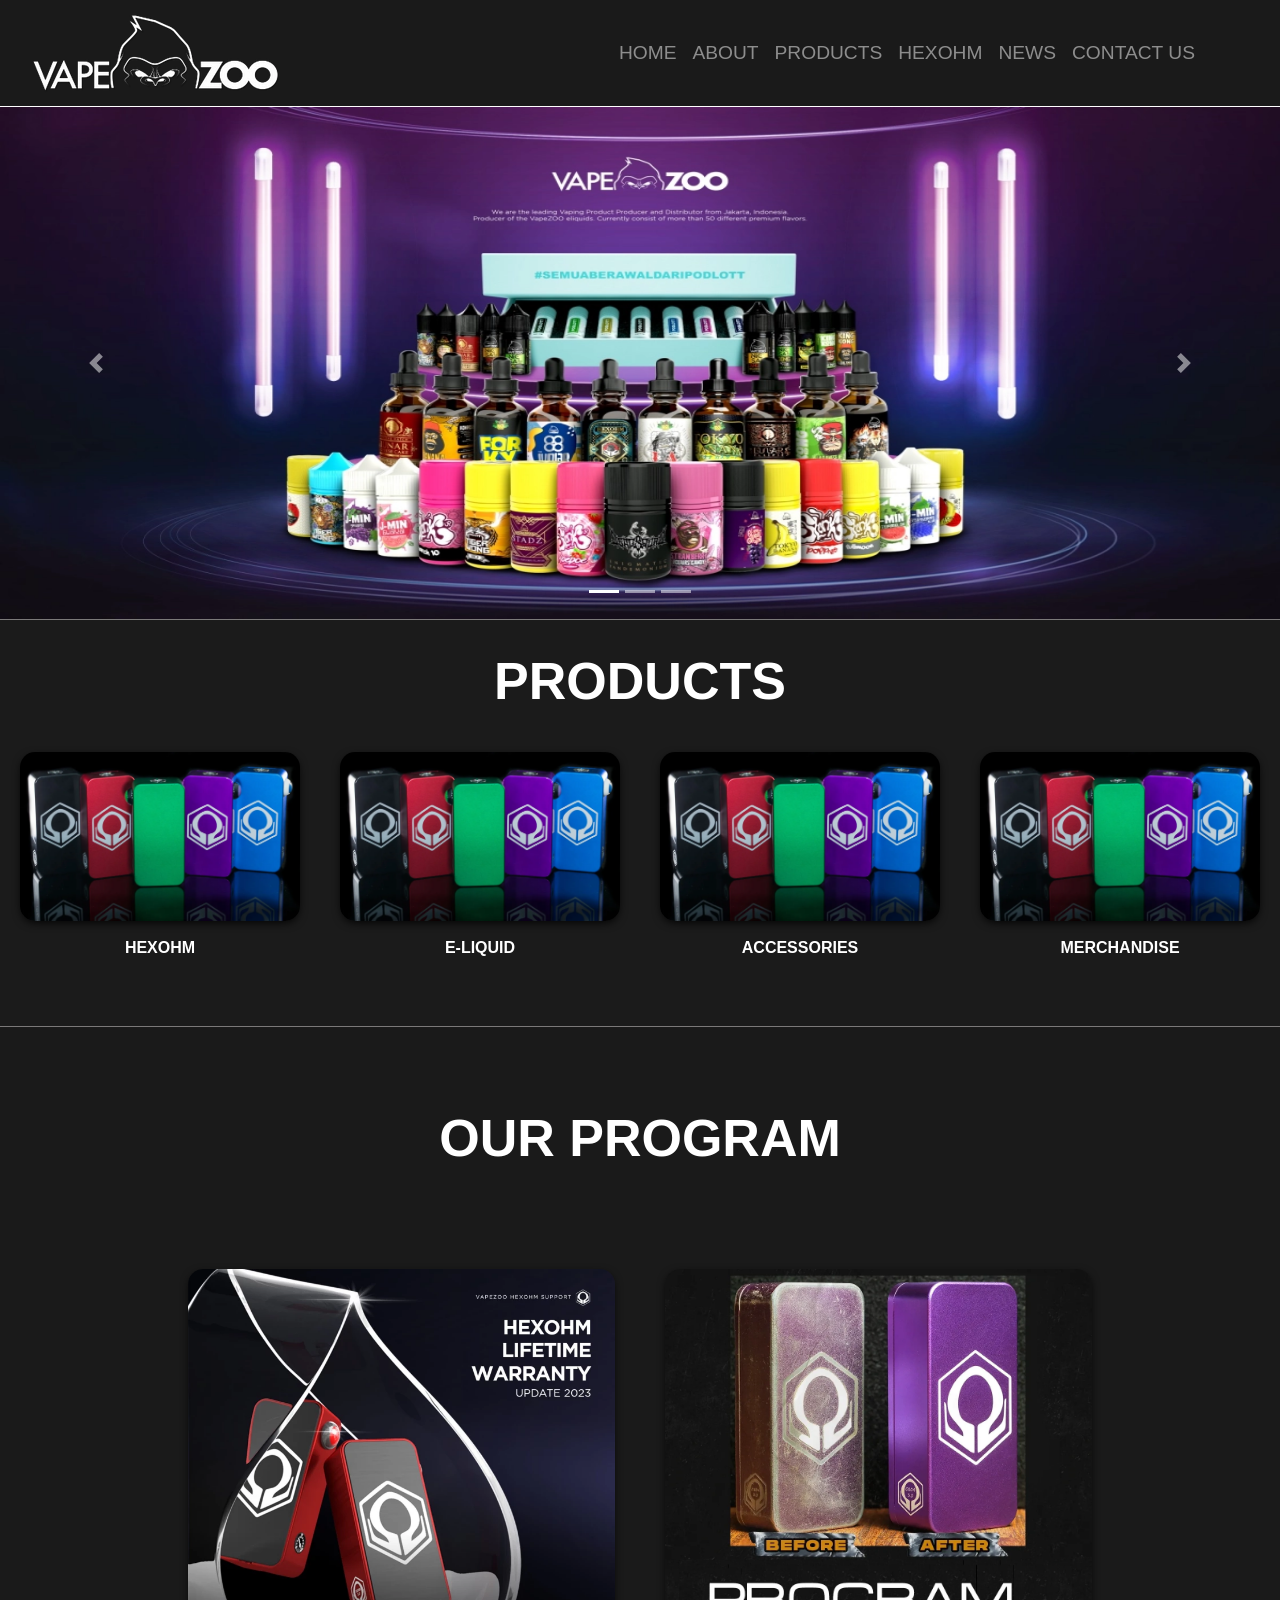
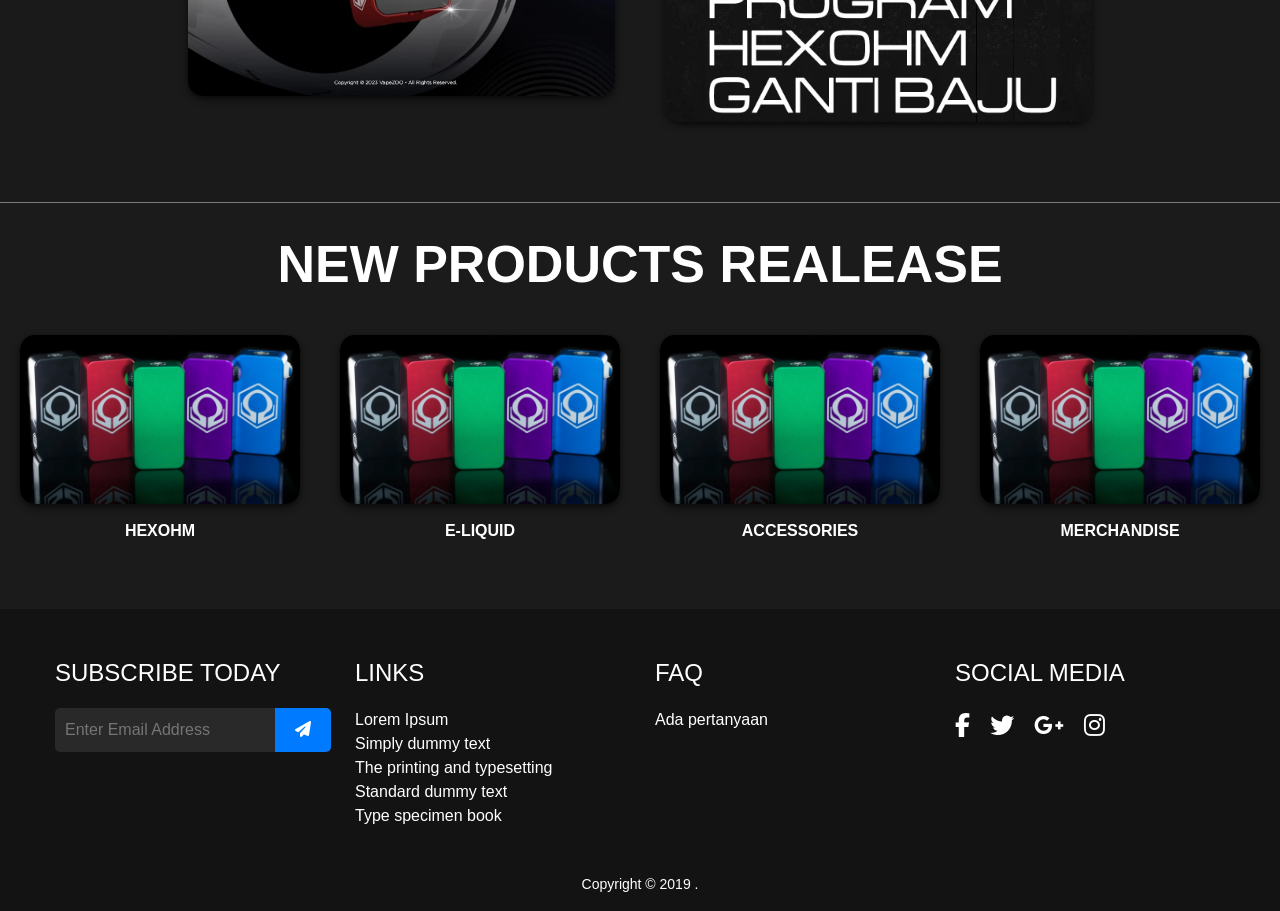
<file: index.html>
<!DOCTYPE html>
<html lang="id">

<head>
    <meta charset="UTF-8">
    <meta http-equiv="X-UA-Compatible" content="IE=edge">
    <meta name="viewport" content="width=device-width, initial-scale=1, shrink-to-fit=no">
    <meta name="viewport" content="width=device-width, initial-scale=1.0">
    <link rel="shortcut icon" href="images/logo/faviconvzoo.png" type="image/x-icon">
    <title>VapeZoo</title>
    <link rel="stylesheet" href="css/style.css">
    <link rel="stylesheet" href="https://cdnjs.cloudflare.com/ajax/libs/font-awesome/5.15.3/css/all.min.css"
        integrity="sha512-iBBXm8fW90+nuLcSKlbmrPcLa0OT92xO1BIsZ+ywDWZCvqsWgccV3gFoRBv0z+8dLJgyAHIhR35VZc2oM/gI1w=="
        crossorigin="anonymous" referrerpolicy="no-referrer" />
    <link rel="stylesheet" href="https://cdn.jsdelivr.net/npm/bootstrap@4.0.0/dist/css/bootstrap.min.css"
        integrity="sha384-Gn5384xqQ1aoWXA+058RXPxPg6fy4IWvTNh0E263XmFcJlSAwiGgFAW/dAiS6JXm" crossorigin="anonymous">
    <link rel="stylesheet" href="https://cdnjs.cloudflare.com/ajax/libs/font-awesome/6.2.1/css/all.min.css"
        integrity="sha512-MV7K8+y+gLIBoVD59lQIYicR65iaqukzvf/nwasF0nqhPay5w/9lJmVM2hMDcnK1OnMGCdVK+iQrJ7lzPJQd1w=="
        crossorigin="anonymous" referrerpolicy="no-referrer" />
</head>

<body>

    <header>
        <nav class="navbar navbar-expand-lg navbar-dark fixed-top">
            <div class="container">
                <a class="navbar-brand" href="index.html"><img src="images/logo/logo_vzoo.webp" /></a>
                <button class="navbar-toggler" type="button" data-toggle="collapse" data-target="#navBarContent"
                    aria-controls="navBarContent" aria-expanded="false" aria-label="Toggle Navigation">
                    <span class="navbar-toggler-icon"></span>
                </button>
            </div>
            <div class="collapse navbar-collapse" id="navBarContent">
                <ul class="navbar-nav mr-auto">
                    <li class="nav-item">
                        <a class="nav-link" href="index.html">Home</a>
                    </li>
                    <li class="nav-item">
                        <a class="nav-link" href="about.html">about</a>
                    </li>
                    <li class="nav-item">
                        <a class="nav-link" href="products.html">products</a>
                    </li>
                    <li class="nav-item">
                        <a class="nav-link" href="hexohm.html">hexohm</a>
                    </li>
                    <li class="nav-item">
                        <a class="nav-link" href="news.html">news</a>
                    </li>
                    <li class="nav-item">
                        <a class="nav-link" style="width: 200px;" href="contact.html">contact us</a>
                    </li>
                </ul>
            </div>
        </nav>
    </header>
    <main>
        <!-- slider -->
        <section>
            <div id="carouselExampleIndicators" class="carousel slide" data-ride="carousel">
                <ol class="carousel-indicators">
                    <li data-target="#carouselExampleIndicators" data-slide-to="0" class="active"></li>
                    <li data-target="#carouselExampleIndicators" data-slide-to="1"></li>
                    <li data-target="#carouselExampleIndicators" data-slide-to="2"></li>
                </ol>
                <div class="carousel-inner">
                    <div class="carousel-item active">
                        <a href=""news.html><img class="d-block w-100" src="images/banner-slider/banner-slider1.webp"
                                alt="First slide" /></a>
                    </div>
                    <div class="carousel-item">
                        <a href="faq.html"><img class="d-block w-100" src="images/banner-slider/banner-slider2.webp"
                            alt="Second slide" /></a>
                    </div>
                    <div class="carousel-item">
                        <a href="products.html"><img class="d-block w-100" src="images/banner-slider/banner-slider3.webp"
                            alt="Third slide" /></a>
                    </div>
                </div>
                <a class="carousel-control-prev" href="#carouselExampleIndicators" role="button" data-slide="prev">
                    <span class="carousel-control-prev-icon" aria-hidden="true"></span>
                    <span class="sr-only">Previous</span>
                </a>
                <a class="carousel-control-next" href="#carouselExampleIndicators" role="button" data-slide="next">
                    <span class="carousel-control-next-icon" aria-hidden="true"></span>
                    <span class="sr-only">Next</span>
                </a>
            </div>
        </section>
        <!-- products -->
        <section class="products" id="products">
            <h1>Products</h1>
            <div class="product-container">
                <div class="produk">
                    <img src="images/products/hexohm.webp" alt="">
                    <p>Hexohm</p>
                </div>
                <div class="produk">
                    <img src="images/products/hexohm.webp" alt="">
                    <p>e-liquid</p>
                </div>
                <div class="produk">
                    <img src="images/products/hexohm.webp" alt="">
                    <p>Accessories</p>
                </div>
                <div class="produk">
                    <img src="images/products/hexohm.webp" alt="">
                    <p>Merchandise</p>
                </div>
            </div>
        </section>
        <!-- banner ads -->
        <section class="banner-ads">
            <h1>our program</h1>
            <div class="grid-banner-ads banner-ads-container">
                <a href="products.html">
                    <img src="images/banner-iklan/banneriklan1.png" alt="">
                </a>
                <a href="products.html">
                    <img src="images/banner-iklan/bannerads2.png" alt="">
                </a>
            </div>
        </section>
        <!-- new products realese -->
        <section class="products" id="products">
            <h1>New Products Realease</h1>
            <div class="product-container">
                <div class="produk">
                    <img src="images/products/hexohm.webp" alt="">
                    <p>Hexohm</p>
                </div>
                <div class="produk">
                    <img src="images/products/hexohm.webp" alt="">
                    <p>e-liquid</p>
                </div>
                <div class="produk">
                    <img src="images/products/hexohm.webp" alt="">
                    <p>Accessories</p>
                </div>
                <div class="produk">
                    <img src="images/products/hexohm.webp" alt="">
                    <p>Merchandise</p>
                </div>
            </div>
        </section>
    </main>
    <footer>
        <div class="container">
            <div class="row">
                <div class="col-lg-3 col-md-6 col-sm-12">
                    <div class="single_footer">
                        <h4>Subscribe today</h4>
                        <div class="signup_form">
                            <form action="#" class="subscribe">
                                <input type="text" class="subscribe__input" placeholder="Enter Email Address">
                                <button type="button" class="subscribe__btn"><i class="fas fa-paper-plane"></i></button>
                            </form>
                        </div>
                    </div>
                </div>
                <div class="col-lg-3 col-md-6 col-sm-12">
                    <div class="single_footer single_footer_links">
                        <h4>Links</h4>
                        <ul>
                            <li><a href="#">Lorem Ipsum</a></li>
                            <li><a href="#">Simply dummy text</a></li>
                            <li><a href="#">The printing and typesetting </a></li>
                            <li><a href="#">Standard dummy text</a></li>
                            <li><a href="#">Type specimen book</a></li>
                        </ul>
                    </div>
                </div>
                <div class="col-lg-3 col-md-6 col-sm-12">
                    <div class="single_footer single_footer_links">
                        <h4>FAQ</h4>
                        <ul>
                            <li><a href="faq.html">Ada pertanyaan</a></li>
                        </ul>
                    </div>
                </div>
                <div class="col-lg-3 col-md-6 col-sm-12">
                    <div class="single_footer single_footer_links">
                        <h4>Social Media</h4>
                        <div class="social_profile">
                            <ul>
                                <li><a href="#"><i class="fab fa-facebook-f"></i></a></li>
                                <li><a href="#"><i class="fab fa-twitter"></i></a></li>
                                <li><a href="#"><i class="fab fa-google-plus-g"></i></a></li>
                                <li><a href="#"><i class="fab fa-instagram"></i></a></li>
                            </ul>
                        </div>
                    </div>
                </div>
            </div>
            <div class="row">
                <div class="col-lg-12 col-sm-12 col-xs-12">
                    <p class="copyright">Copyright © 2019 .</p>
                </div>
            </div>
        </div>
    </footer>

    <script src="https://code.jquery.com/jquery-3.2.1.slim.min.js"
        integrity="sha384-KJ3o2DKtIkvYIK3UENzmM7KCkRr/rE9/Qpg6aAZGJwFDMVNA/GpGFF93hXpG5KkN"
        crossorigin="anonymous"></script>
    <script src="https://cdn.jsdelivr.net/npm/popper.js@1.12.9/dist/umd/popper.min.js"
        integrity="sha384-ApNbgh9B+Y1QKtv3Rn7W3mgPxhU9K/ScQsAP7hUibX39j7fakFPskvXusvfa0b4Q"
        crossorigin="anonymous"></script>
    <script src="https://cdn.jsdelivr.net/npm/bootstrap@4.0.0/dist/js/bootstrap.min.js"
        integrity="sha384-JZR6Spejh4U02d8jOt6vLEHfe/JQGiRRSQQxSfFWpi1MquVdAyjUar5+76PVCmYl"
        crossorigin="anonymous"></script>
    <script src="js/faq.js"></script>
    


</body>


</html>
</file>
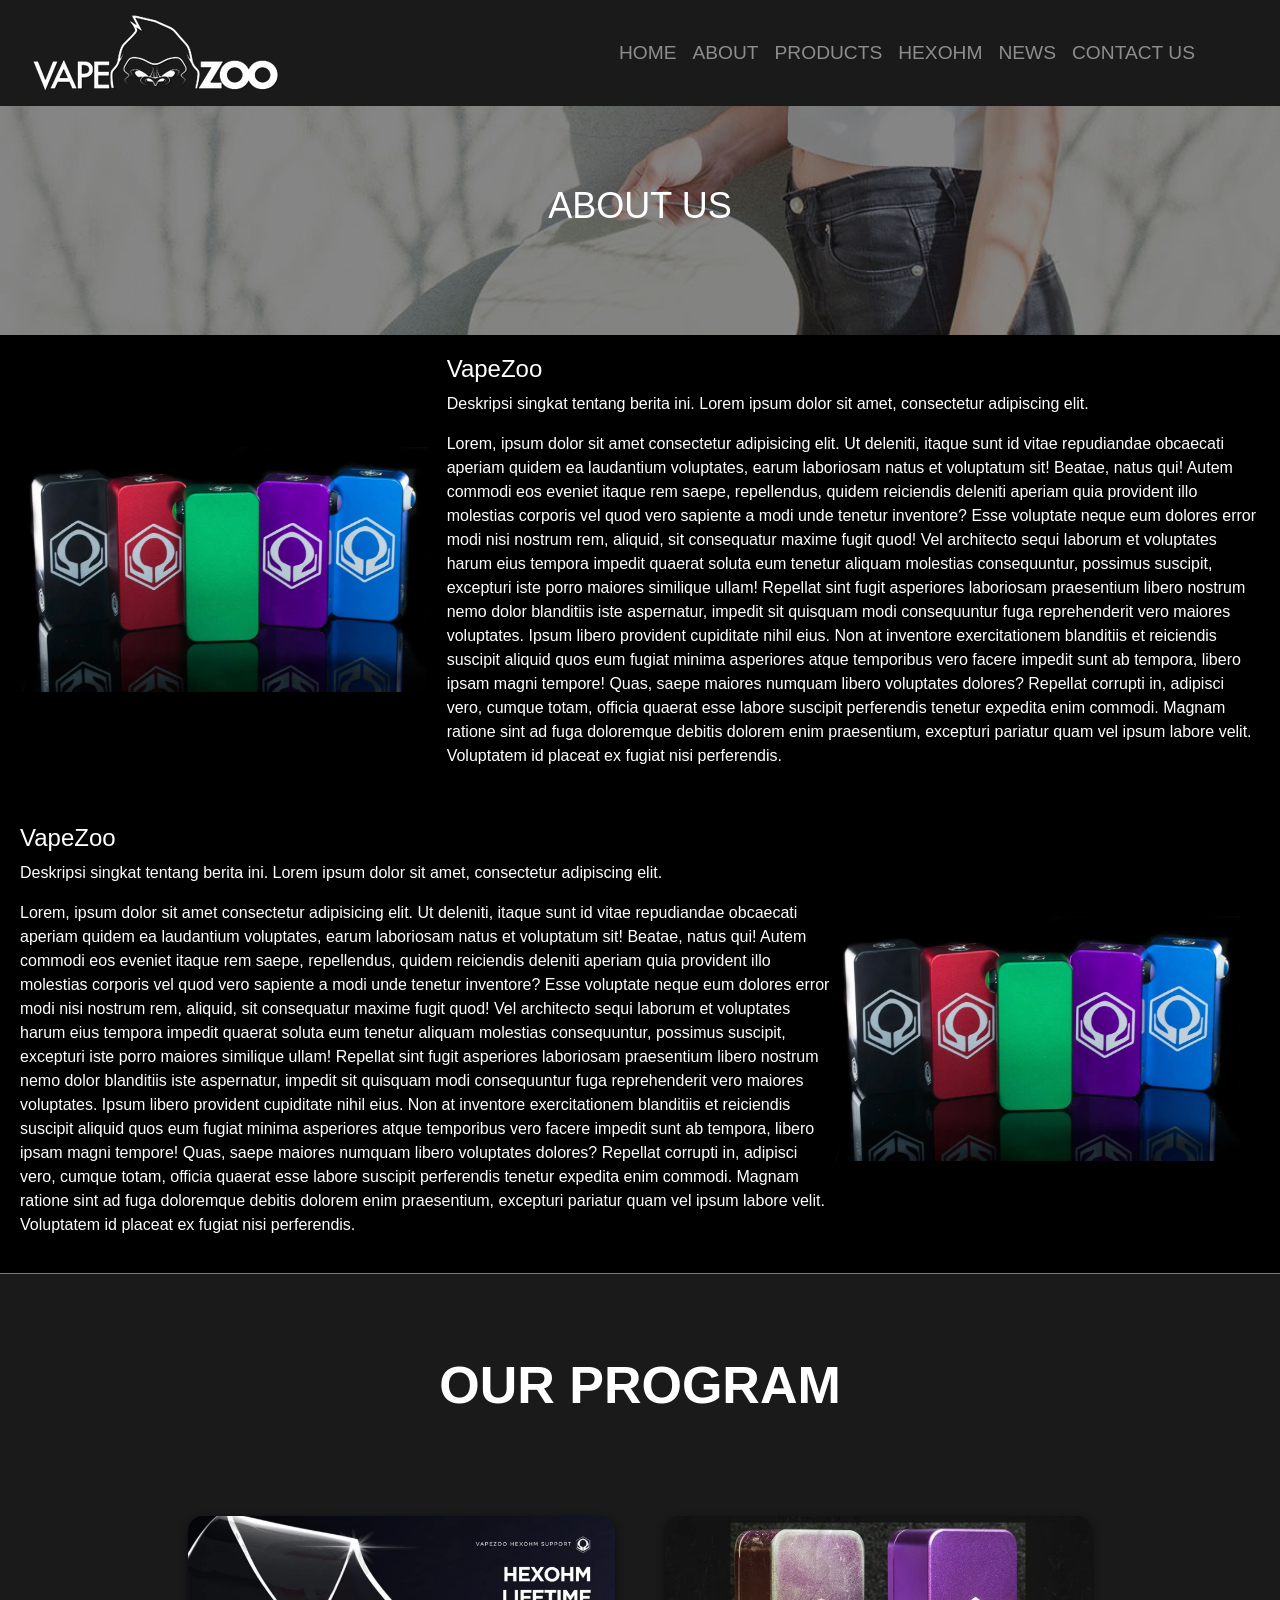
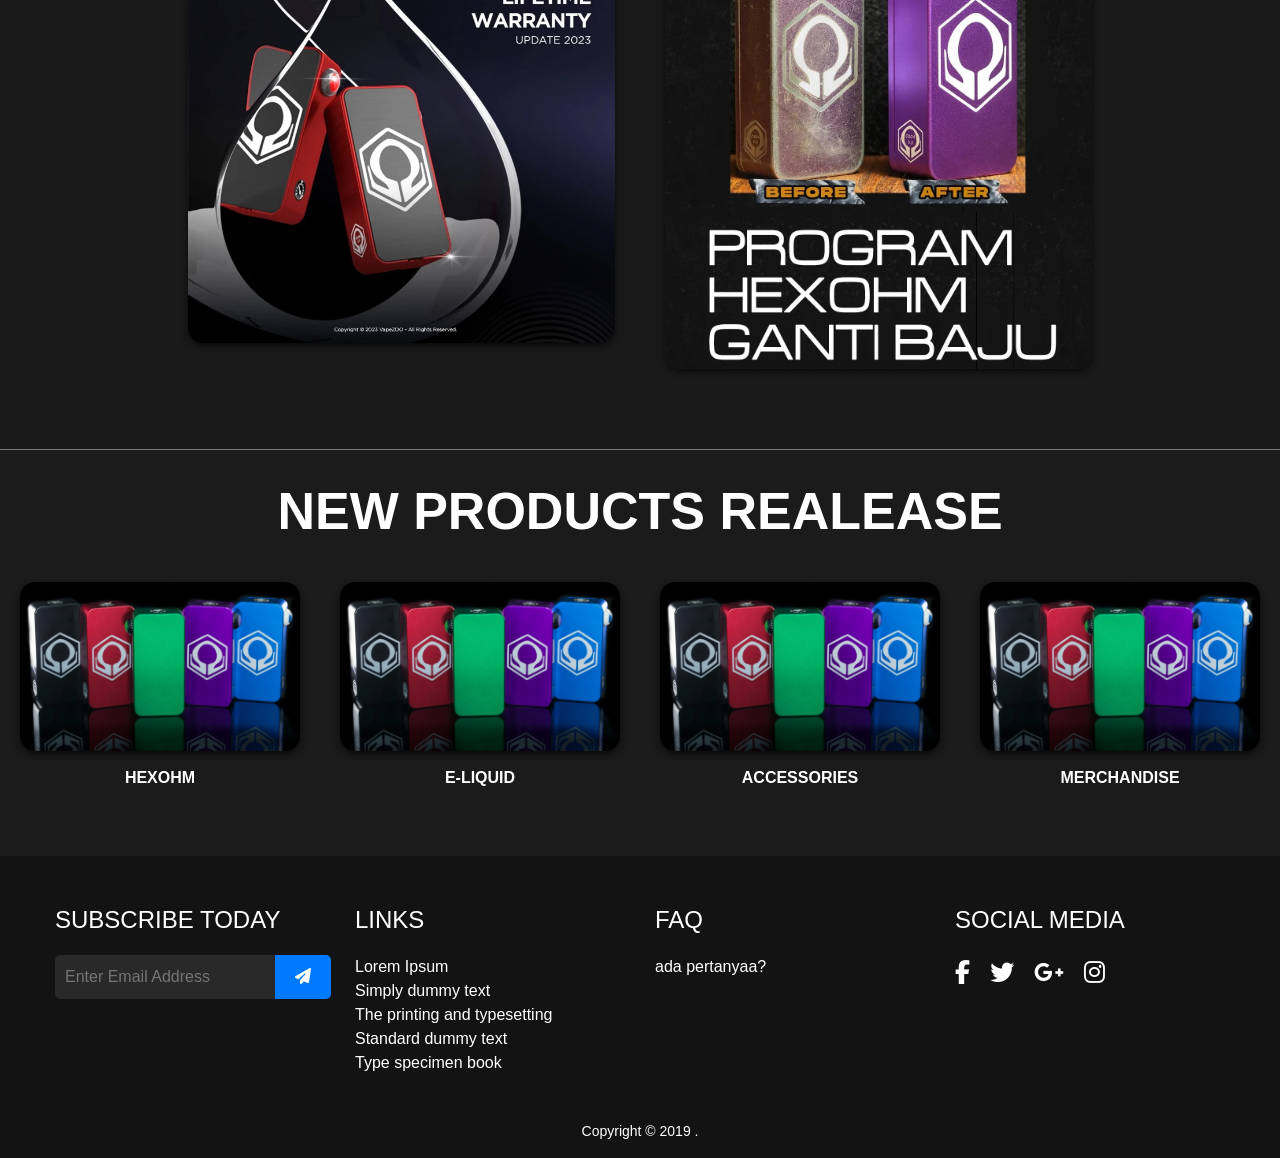
<file: about.html>
<!DOCTYPE html>
<html lang="id">

<head>
    <meta charset="UTF-8">
    <meta http-equiv="X-UA-Compatible" content="IE=edge">
    <meta name="viewport" content="width=device-width, initial-scale=1, shrink-to-fit=no">
    <meta name="viewport" content="width=device-width, initial-scale=1.0">
    <link rel="shortcut icon" href="images/logo/faviconvzoo.png" type="image/x-icon">
    <title>VapeZoo</title>
    <link rel="stylesheet" href="css/style.css">
    <link rel="stylesheet" href="https://cdnjs.cloudflare.com/ajax/libs/font-awesome/5.15.3/css/all.min.css"
        integrity="sha512-iBBXm8fW90+nuLcSKlbmrPcLa0OT92xO1BIsZ+ywDWZCvqsWgccV3gFoRBv0z+8dLJgyAHIhR35VZc2oM/gI1w=="
        crossorigin="anonymous" referrerpolicy="no-referrer" />
    <link rel="stylesheet" href="https://cdn.jsdelivr.net/npm/bootstrap@4.0.0/dist/css/bootstrap.min.css"
        integrity="sha384-Gn5384xqQ1aoWXA+058RXPxPg6fy4IWvTNh0E263XmFcJlSAwiGgFAW/dAiS6JXm" crossorigin="anonymous">
    <link rel="stylesheet" href="https://cdnjs.cloudflare.com/ajax/libs/font-awesome/6.2.1/css/all.min.css"
        integrity="sha512-MV7K8+y+gLIBoVD59lQIYicR65iaqukzvf/nwasF0nqhPay5w/9lJmVM2hMDcnK1OnMGCdVK+iQrJ7lzPJQd1w=="
        crossorigin="anonymous" referrerpolicy="no-referrer" />
</head>

<body>

    <header>
        <nav class="navbar navbar-expand-lg navbar-dark fixed-top">
            <div class="container">
                <a class="navbar-brand" href="index.html"><img src="images/logo/logo_vzoo.webp" /></a>
                <button class="navbar-toggler" type="button" data-toggle="collapse" data-target="#navBarContent"
                    aria-controls="navBarContent" aria-expanded="false" aria-label="Toggle Navigation">
                    <span class="navbar-toggler-icon"></span>
                </button>
            </div>
            <div class="collapse navbar-collapse" id="navBarContent">
                <ul class="navbar-nav mr-auto">
                    <li class="nav-item">
                        <a class="nav-link" href="index.html">Home</a>
                    </li>
                    <li class="nav-item">
                        <a class="nav-link" href="about.html">about</a>
                    </li>
                    <li class="nav-item">
                        <a class="nav-link" href="products.html">products</a>
                    </li>
                    <li class="nav-item">
                        <a class="nav-link" href="hexohm.html">hexohm</a>
                    </li>
                    <li class="nav-item">
                        <a class="nav-link" href="news.html">news</a>
                    </li>
                    <li class="nav-item">
                        <a class="nav-link" style="width: 200px;" href="contact.html">contact us</a>
                    </li>
                </ul>
            </div>
        </nav>
    </header>
    <main>

        <!-- title -->
        <section class="container-title" style="background-image: url('images/bg-01.jpg');">
            <h2 class="section-title">
                About Us
            </h2>
        </section>

        <!-- news -->
        <div class="news-container">
            <aside class="news-image">
                <img src="images/products/hexohm.webp" alt="Gambar 1">
            </aside>
            <article class="news-description">
                <h2>VapeZoo</h2>
                <p>Deskripsi singkat tentang berita ini. Lorem ipsum dolor sit amet, consectetur adipiscing elit.</p>
                <p>Lorem, ipsum dolor sit amet consectetur adipisicing elit. Ut deleniti, itaque sunt id vitae
                    repudiandae obcaecati aperiam quidem ea laudantium voluptates, earum laboriosam natus et voluptatum
                    sit! Beatae, natus qui! Autem commodi eos eveniet itaque rem saepe, repellendus, quidem reiciendis
                    deleniti aperiam quia provident illo molestias corporis vel quod vero sapiente a modi unde tenetur
                    inventore? Esse voluptate neque eum dolores error modi nisi nostrum rem, aliquid, sit consequatur
                    maxime fugit quod! Vel architecto sequi laborum et voluptates harum eius tempora impedit quaerat
                    soluta eum tenetur aliquam molestias consequuntur, possimus suscipit, excepturi iste porro maiores
                    similique ullam! Repellat sint fugit asperiores laboriosam praesentium libero nostrum nemo dolor
                    blanditiis iste aspernatur, impedit sit quisquam modi consequuntur fuga reprehenderit vero maiores
                    voluptates. Ipsum libero provident cupiditate nihil eius. Non at inventore exercitationem blanditiis
                    et reiciendis suscipit aliquid quos eum fugiat minima asperiores atque temporibus vero facere
                    impedit sunt ab tempora, libero ipsam magni tempore! Quas, saepe maiores numquam libero voluptates
                    dolores? Repellat corrupti in, adipisci vero, cumque totam, officia quaerat esse labore suscipit
                    perferendis tenetur expedita enim commodi. Magnam ratione sint ad fuga doloremque debitis dolorem
                    enim praesentium, excepturi pariatur quam vel ipsum labore velit. Voluptatem id placeat ex fugiat
                    nisi perferendis.</p>
            </article>
        </div>
        <!-- news -->
        <div class="news-container">
            <article class="news-description">
                <h2>VapeZoo</h2>
                <p>Deskripsi singkat tentang berita ini. Lorem ipsum dolor sit amet, consectetur adipiscing elit.</p>
                <p>Lorem, ipsum dolor sit amet consectetur adipisicing elit. Ut deleniti, itaque sunt id vitae
                    repudiandae obcaecati aperiam quidem ea laudantium voluptates, earum laboriosam natus et voluptatum
                    sit! Beatae, natus qui! Autem commodi eos eveniet itaque rem saepe, repellendus, quidem reiciendis
                    deleniti aperiam quia provident illo molestias corporis vel quod vero sapiente a modi unde tenetur
                    inventore? Esse voluptate neque eum dolores error modi nisi nostrum rem, aliquid, sit consequatur
                    maxime fugit quod! Vel architecto sequi laborum et voluptates harum eius tempora impedit quaerat
                    soluta eum tenetur aliquam molestias consequuntur, possimus suscipit, excepturi iste porro maiores
                    similique ullam! Repellat sint fugit asperiores laboriosam praesentium libero nostrum nemo dolor
                    blanditiis iste aspernatur, impedit sit quisquam modi consequuntur fuga reprehenderit vero maiores
                    voluptates. Ipsum libero provident cupiditate nihil eius. Non at inventore exercitationem blanditiis
                    et reiciendis suscipit aliquid quos eum fugiat minima asperiores atque temporibus vero facere
                    impedit sunt ab tempora, libero ipsam magni tempore! Quas, saepe maiores numquam libero voluptates
                    dolores? Repellat corrupti in, adipisci vero, cumque totam, officia quaerat esse labore suscipit
                    perferendis tenetur expedita enim commodi. Magnam ratione sint ad fuga doloremque debitis dolorem
                    enim praesentium, excepturi pariatur quam vel ipsum labore velit. Voluptatem id placeat ex fugiat
                    nisi perferendis.</p>
            </article>
            <aside class="news-image">
                <img src="images/products/hexohm.webp" alt="Gambar 1">
            </aside>

        </div>
        <!-- banner ads -->
        <section class="banner-ads">
            <h1>our program</h1>
            <div class="grid-banner-ads banner-ads-container">
                <a href="products.html">
                    <img src="images/banner-iklan/banneriklan1.png" alt="">
                </a>
                <a href="products.html">
                    <img src="images/banner-iklan/bannerads2.png" alt="">
                </a>
            </div>
        </section>

        <!-- new products realese -->
        <section class="products" id="products">
            <h1>New Products Realease</h1>
            <div class="product-container">
                <div class="produk">
                    <img src="images/products/hexohm.webp" alt="">
                    <p>Hexohm</p>
                </div>
                <div class="produk">
                    <img src="images/products/hexohm.webp" alt="">
                    <p>e-liquid</p>
                </div>
                <div class="produk">
                    <img src="images/products/hexohm.webp" alt="">
                    <p>Accessories</p>
                </div>
                <div class="produk">
                    <img src="images/products/hexohm.webp" alt="">
                    <p>Merchandise</p>
                </div>
            </div>
        </section>

    </main>
    <footer>
        <div class="container">
            <div class="row">
                <div class="col-lg-3 col-md-6 col-sm-12">
                    <div class="single_footer">
                        <h4>Subscribe today</h4>
                        <div class="signup_form">
                            <form action="#" class="subscribe">
                                <input type="text" class="subscribe__input" placeholder="Enter Email Address">
                                <button type="button" class="subscribe__btn"><i class="fas fa-paper-plane"></i></button>
                            </form>
                        </div>
                    </div>
                </div>
                <div class="col-lg-3 col-md-6 col-sm-12">
                    <div class="single_footer single_footer_links">
                        <h4>Links</h4>
                        <ul>
                            <li><a href="#">Lorem Ipsum</a></li>
                            <li><a href="#">Simply dummy text</a></li>
                            <li><a href="#">The printing and typesetting </a></li>
                            <li><a href="#">Standard dummy text</a></li>
                            <li><a href="#">Type specimen book</a></li>
                        </ul>
                    </div>
                </div>
                <div class="col-lg-3 col-md-6 col-sm-12">
                    <div class="single_footer single_footer_links">
                        <h4>FAQ</h4>
                        <ul>
                            <li><a href="faq.html">ada pertanyaa?</a></li>
                        </ul>
                    </div>
                </div>
                <div class="col-lg-3 col-md-6 col-sm-12">
                    <div class="single_footer single_footer_links">
                        <h4>Social Media</h4>
                        <div class="social_profile">
                            <ul>
                                <li><a href="#"><i class="fab fa-facebook-f"></i></a></li>
                                <li><a href="#"><i class="fab fa-twitter"></i></a></li>
                                <li><a href="#"><i class="fab fa-google-plus-g"></i></a></li>
                                <li><a href="#"><i class="fab fa-instagram"></i></a></li>
                            </ul>
                        </div>
                    </div>
                </div>
            </div>
            <div class="row">
                <div class="col-lg-12 col-sm-12 col-xs-12">
                    <p class="copyright">Copyright © 2019 .</p>
                </div>
            </div>
        </div>
    </footer>

    <script src="https://code.jquery.com/jquery-3.2.1.slim.min.js"
        integrity="sha384-KJ3o2DKtIkvYIK3UENzmM7KCkRr/rE9/Qpg6aAZGJwFDMVNA/GpGFF93hXpG5KkN"
        crossorigin="anonymous"></script>
    <script src="https://cdn.jsdelivr.net/npm/popper.js@1.12.9/dist/umd/popper.min.js"
        integrity="sha384-ApNbgh9B+Y1QKtv3Rn7W3mgPxhU9K/ScQsAP7hUibX39j7fakFPskvXusvfa0b4Q"
        crossorigin="anonymous"></script>
    <script src="https://cdn.jsdelivr.net/npm/bootstrap@4.0.0/dist/js/bootstrap.min.js"
        integrity="sha384-JZR6Spejh4U02d8jOt6vLEHfe/JQGiRRSQQxSfFWpi1MquVdAyjUar5+76PVCmYl"
        crossorigin="anonymous"></script>
</body>


</html>
</file>
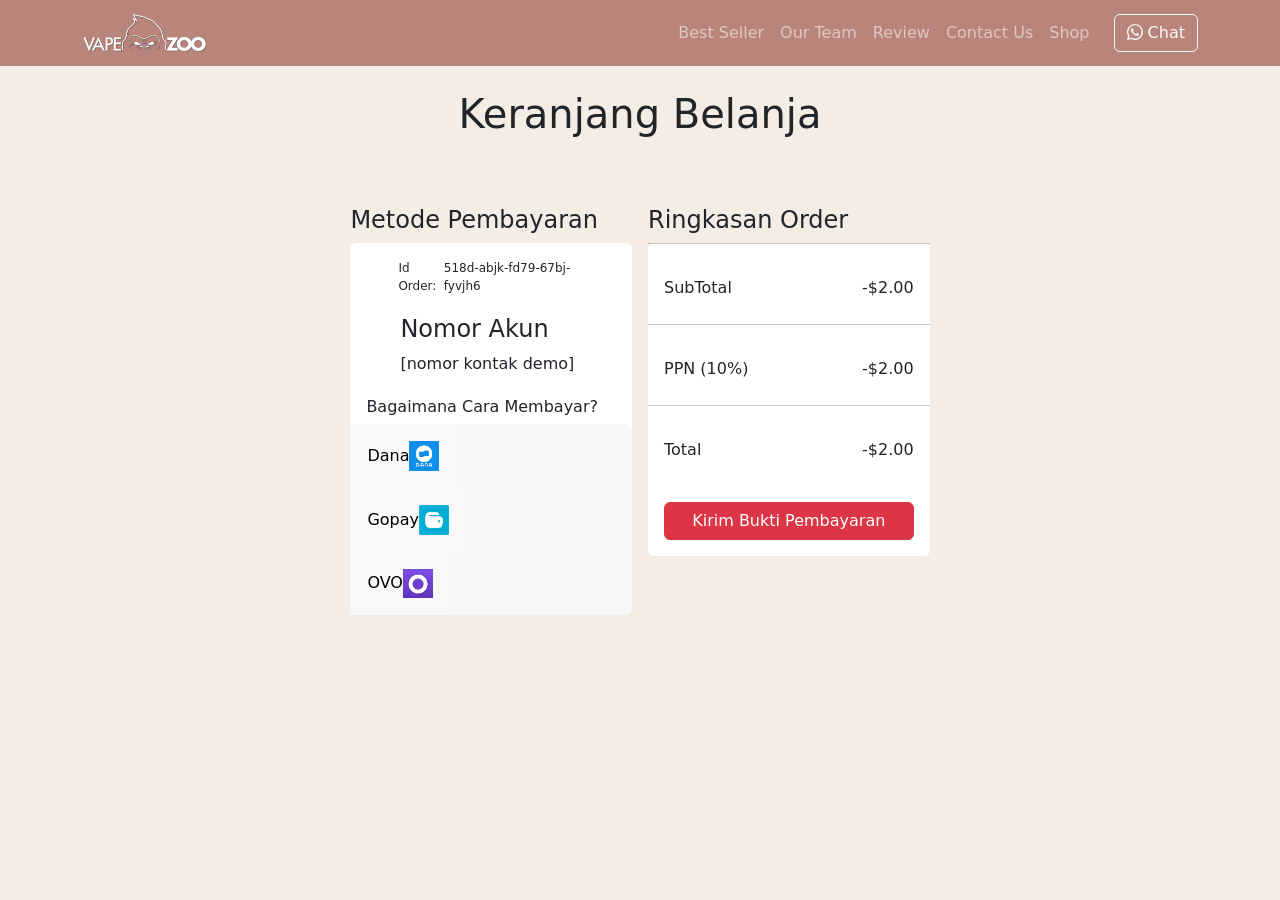
<file: cart.html>
<!DOCTYPE html>
<html lang="id">

<head>
  <meta charset="UTF-8" />
  <meta name="viewport" content="width=device-width, initial-scale=1.0" />
  <title>Keranjang Belanja</title>
  
  <link href="https://cdn.jsdelivr.net/npm/bootstrap@5.0.0-alpha1/dist/css/bootstrap.min.css" rel="stylesheet" />
  <link href="https://cdnjs.cloudflare.com/ajax/libs/font-awesome/4.7.0/css/font-awesome.min.css" rel="stylesheet" />
  
        <link rel="stylesheet" href="vendor/bootstrap/bootstrap.min.css" />
        <link rel="stylesheet" href="vendor/bootstrap/bootstrap-icons.css" />
        <script src="vendor/bootstrap/bootstrap.bundle.min.js"></script>
        <script src="js/jquery-3.6.3.min.js"></script>
  <style>
    .card {
      border: none;
    }

    .card-header {
      padding: 0.5rem 1rem;
      margin-bottom: 0;
      background-color: rgba(0, 0, 0, 0.03);
      border-bottom: none;
    }

    .btn-light:focus {
      color: #212529;
      background-color: #e2e6ea;
      border-color: #dae0e5;
      box-shadow: 0 0 0 0.2rem rgba(216, 217, 219, 0.5);
    }

    .form-control {
      height: 50px;
      border: 2px solid #eee;
      border-radius: 6px;
      font-size: 14px;
    }

    .form-control:focus {
      color: #495057;
      background-color: #fff;
      border-color: #039be5;
      outline: 0;
      box-shadow: none;
    }

    .bg-nav {
      background-color: #b9847a;
    }

    .bg-cok {
      background-color: #f4ede5;
    }

    div.nomorakun {
      /* color mengatur warna tulisan */
      text-align: left;
      margin-top: 4px;
      margin-left: 50px;
      margin-bottom: 21px;
    }

    .oder {
      font-size: 12px;
    }
  </style>
</head>

<body class="bg-cok">
  <!--  -->
  <nav class="navbar sticky-top navbar-dark bg-nav navbar-expand-lg bisadicopy">
    <div class="container">
      <a class="navbar-brand" href="index.html">
        <img src="images/logo/logo_vzoo.webp" height="40" alt="image" />
      </a>
      <button class="navbar-toggler" type="button" data-bs-toggle="collapse" data-bs-target="#navbarNav11"
        aria-controls="navbarNav11" aria-expanded="false" aria-label="Toggle navigation">
        <span class="navbar-toggler-icon"></span>
      </button>
      <div class="collapse navbar-collapse" id="navbarNav11">
        <ul class="navbar-nav ms-auto">
          <li class="nav-item">
            <a class="nav-link" href="index.html#best-seller">Best Seller</a>
          </li>
          <li class="nav-item">
            <a class="nav-link" href="index.html#our-team">Our Team</a>
          </li>
          <li class="nav-item">
            <a class="nav-link" href="index.html#review">Review</a>
          </li>
          <li class="nav-item">
            <a class="nav-link" href="index.html#contact-us">Contact Us</a>
          </li>
          <li class="nav-item">
            <a class="nav-link" href="produk.html">Shop</a>
          </li>
        </ul>
        <a target="_blank" class="btn btn-outline-light ms-md-3"
          href="contact.html"><i class="bi bi-whatsapp"></i>
          Chat</a>
      </div>
    </div>
  </nav>
  <section class="keranjang">
    <div class="container my-4">
      <h1 class="text-center mb-3">Keranjang Belanja</h1>
      <!-- tampilan -->
      <div class="row justify-content-center">
        <div class="col-12">
          <ul class="list-group mb-1" id="ul_list_produk"></ul>
        </div>
      </div>
      <!-- orderan -->
      <div class="row justify-content-center">
        <div id="keteranganharga" class="">
          <div class="container d-flex justify-content-center mt-5 mb-5">
            <div class="row g-3">
              <div class="col-md-6">
                <h4>Metode Pembayaran</h4>
                <div class="card">
                  <div class="d-flex align-items-center justify-content-between mx-5 my-3">
                    <span class="oder">Id Order:</span>
                    <span class="oder">518d-abjk-fd79-67bj-fyvjh6</span>
                  </div>
                  <div class="nomorakun">
                    <h4>Nomor Akun</h4>
                    <h7>[nomor kontak demo]</h7>
                  </div>
                  <h6 class="mx-3">Bagaimana Cara Membayar?</h6>
                  <div class="accordion" id="accordionExample">
                    <div class="card">
                      <!-- Dana -->
                      <div class="card-header p-0" id="headingTwo">
                        <h2 class="mb-0">
                          <button class="btn btn-light btn-block text-left collapsed p-3 rounded-0 border-bottom-custom"
                            type="button" data-toggle="collapse" data-target="#collapseTwo" aria-expanded="false"
                            aria-controls="collapseTwo">
                            <div class="d-flex align-items-center justify-content-between">
                              <span>Dana</span>
                              <img
                                src="[data-uri]"
                                width="30" />
                            </div>
                          </button>
                        </h2>
                      </div>
                      <div id="collapseTwo" class="collapse" aria-labelledby="headingTwo"
                        data-parent="#accordionExample">
                        <div class="card-body">
                          <ol class="list-group list-group-numbered">
                            <li class="list-group-item">
                              Buka aplikasi DANA
                            </li>
                            <li class="list-group-item">Tap 'Kirim'</li>
                            <li class="list-group-item">
                              Tap 'Kirim ke Teman'
                            </li>
                            <li class="list-group-item">
                              Masukkan nomor tujuan ([nomor kontak demo]
                            </li>
                            <li class="list-group-item">
                              Masukkan nominal yang akan dikirimkan (pastikan
                              sama dengan orderan)
                            </li>
                            <li class="list-group-item">
                              Pilih metode pembayaran menggunakan saldo DANA
                            </li>
                            <li class="list-group-item">
                              Pastikan nomor dan jumlah transfer sudah sesuai
                            </li>
                            <li class="list-group-item">Tap 'Bayar'</li>
                            <li class="list-group-item">Masukkan PIN DANA</li>
                            <li class="list-group-item">
                              Transakti berhasil
                            </li>
                          </ol>
                        </div>
                      </div>
                    </div>
                    <!-- gopay -->
                    <div class="card-header p-0" id="gopay">
                      <h2 class="mb-0">
                        <button class="btn btn-light btn-block text-left collapsed p-3 rounded-0 border-bottom-custom"
                          type="button" data-toggle="collapse" data-target="#collapsegopay" aria-expanded="false"
                          aria-controls="collapseTwo">
                          <div class="d-flex align-items-center justify-content-between">
                            <span>Gopay</span>
                            <img
                              src="[data-uri]"
                              width="30" />
                          </div>
                        </button>
                      </h2>
                    </div>
                    <div id="collapsegopay" class="collapse" aria-labelledby="gopay" data-parent="#accordionExample">
                      <div class="card-body">
                        <ol class="list-group list-group-numbered">
                          <li class="list-group-item">Buka aplikasi Gojek</li>
                          <li class="list-group-item">
                            Pada halaman utama, klik menu "Bayar"
                          </li>
                          <li class="list-group-item">
                            Masukkan nomor tujuan ([nomor kontak demo]
                          </li>
                          <li class="list-group-item">
                            Isi nominal saldo (pastikan sama dengan orderan).
                          </li>
                          <li class="list-group-item">Klik "Konfirmasi".</li>
                          <li class="list-group-item">
                            Pilih jenis pembayaran melalui ikon yang tersedia.
                            Anda juga dapat menambahkan catatan bila
                            diinginkan.
                          </li>
                          <li class="list-group-item">
                            Pilih mode "Teman" jika ingin transaksi dapat
                            dilihat oleh teman GoPay Anda dan teman GoPay
                            penerima.
                          </li>
                          <li class="list-group-item">
                            Klik "Konfirmasi & Bayar".
                          </li>
                          <li class="list-group-item">Masukkan PIN GoPay.</li>
                          <li class="list-group-item">
                            Tunggu sampai muncul notifikasi bahwa transfer
                            saldo telah berhasil.
                          </li>
                        </ol>
                      </div>
                    </div>
                    <!-- ovo -->
                    <div class="card-header p-0" id="ovo">
                      <h2 class="mb-0">
                        <button class="btn btn-light btn-block text-left collapsed p-3 rounded-0 border-bottom-custom"
                          type="button" data-toggle="collapse" data-target="#collapseovo" aria-expanded="false"
                          aria-controls="collapseTwo">
                          <div class="d-flex align-items-center justify-content-between">
                            <span>OVO</span>
                            <img
                              src="[data-uri]"
                              width="30" />
                          </div>
                        </button>
                      </h2>
                    </div>
                    <div id="collapseovo" class="collapse" aria-labelledby="ovo" data-parent="#accordionExample">
                      <div class="card-body">
                        <ol class="list-group list-group-numbered">
                          <li class="list-group-item">Buka aplikasi OVO.</li>
                          <li class="list-group-item">
                            Masukkan security code.
                          </li>
                          <li class="list-group-item">
                            Pilih menu 'Transfer', kemudian pilih 'Ke sesama
                            OVO'.
                          </li>
                          <li class="list-group-item">
                            Masukkan nomor [nomor kontak demo].
                          </li>
                          <li class="list-group-item">
                            Masukkan nominal saldo (pastikan sama dengan
                            orderan).
                          </li>
                          <li class="list-group-item">Klik 'Lanjutkan'.</li>
                          <li class="list-group-item">
                            Di layar akan terlihat detail transaksi, periksa
                            detail tersebut mulai dari nomor tujuan dan jumlah
                            yang akan ditransfer.
                          </li>
                          <li class="list-group-item">
                            Setelah itu, klik 'Transfer'.
                          </li>
                          <li class="list-group-item">
                            Tunggu hingga proses transfer berhasil dilakukan.
                          </li>
                          <li class="list-group-item">
                            Transfer dari OVO ke OVO telah selesai dilakukan.
                          </li>
                        </ol>
                      </div>
                    </div>
                  </div>
                </div>
              </div>
              <div class="col-md-6">
                <h4>Ringkasan Order</h4>
                <div class="card">

                  <hr class="mt-0 line" />
                  <!-- bas -->
                  <div class="p-3">
                    <div class="d-flex justify-content-between mb-2">
                      <span>SubTotal</span>
                      <span id="subtotal_html">-$2.00</span>
                    </div>
                  </div>
                  <hr class="mt-0 line" />
                  <div class="p-3">
                    <div class="d-flex justify-content-between mb-2">
                      <span>PPN (10%)</span>
                      <span id="ppn_html">-$2.00</span>
                    </div>
                  </div>

                  <hr class="mt-0 line" />

                  <div class="p-3">
                    <div class="d-flex justify-content-between mb-2">
                      <span>Total</span>
                      <span id="total_html">-$2.00</span>
                    </div>
                  </div>

                  <div class="p-3">
                    <a target="_blank" class="btn btn-danger col-12"
                      href="contact.html">
                      Kirim Bukti Pembayaran
                    </a>
                  </div>
                </div>
              </div>
            </div>
          </div>
        </div>
      </div>
    </div>
  </section>

  <script>
    var tmp_list_belanja = [];
    var hargatotal = 0;

    // Gambar Atas
    function updateListCart() {
      var list_belanja = localStorage.getItem("list_belanja");
      if (list_belanja != null) {
        var list_belanja_object = JSON.parse(
          localStorage.getItem("list_belanja")
        );
        list_belanja_object.forEach((item) => {
          hargatotal += item.hargaint;

          var idx = tmp_list_belanja.findIndex((itemTMP) => {
            if (itemTMP.nama === item.nama) {
              return true;
            }
            return false;
          });

          if (idx !== -1) {
            tmp_list_belanja[idx].qty = tmp_list_belanja[idx].qty + 1;
          } else {
            tmp_list_belanja.push(item);
          }
        });
        updateTampilan();
      }
    }

    updateListCart();

    function updateTampilan() {
      if (tmp_list_belanja.length < 1) {
        ul_list_produk.innerHTML = `<li class="list-group-item d-flex justify-content-center align-items-center"><h3>Keranjang Belanja Anda Kosong</h3></li>`;
        keteranganharga.classList.add("d-none");
      } else {
        keteranganharga.classList.remove("d-none");
        var template_list = ``;
        tmp_list_belanja.forEach((item, index) => {
          template_list += `<li class="list-group-item d-flex justify-content-between align-items-center">
                            <img src="${item.foto}" height="40" width="40">
                            <div class="ms-2 me-auto">
                                <div class="fw-bold">${item.nama}</div>
                                <span class="harga">${item.harga}</span> x
                                <span class="jumlah">${item.qty}</span>
                            </div>
                            <div class="fw-bold mx-3">${titikPemisahRupiah(
            item.hargaint * item.qty
          )}</div>
                            <button onclick="hapusProduk(${index})" class="btn btn-danger btn-sm">Hapus</span>
                        </li>`;
        });
        ul_list_produk.innerHTML = template_list;
        subtotal_html.innerHTML = titikPemisahRupiah(hargatotal);
        ppn_html.innerHTML = titikPemisahRupiah((hargatotal * 10) / 100);
        total_html.innerHTML = titikPemisahRupiah(
          hargatotal + (hargatotal * 10) / 100
        );
      }
    }

    /* Fungsi Untuk memberi titik ribuan pada rupiah untuk memudahkan pembacaan harga */
    function titikPemisahRupiah(x) {
      return x.toString().replace(/\B(?=(\d{3})+(?!\d))/g, ".");
    }

    /* Fungsi untuk menghapus quantity dan produk pada cart */

    function hapusProduk(index) {
      hargatotal = hargatotal - tmp_list_belanja[index].hargaint;

      var list_belanja = localStorage.getItem("list_belanja");
      var list_belanja_object = JSON.parse(
        localStorage.getItem("list_belanja")
      );
      var nama_produk = tmp_list_belanja[index].nama;

      var idx = list_belanja_object.findIndex((itemTMP) => {
        if (itemTMP.nama === nama_produk) {
          return true;
        }
        return false;
      });

      if (idx !== -1) {
        list_belanja_object.splice(idx, 1);
        localStorage.setItem(
          "list_belanja",
          JSON.stringify(list_belanja_object)
        );
      }
      if (tmp_list_belanja[index].qty > 1) {
        tmp_list_belanja[index].qty = tmp_list_belanja[index].qty - 1;
      } else {
        tmp_list_belanja.splice(index, 1);
      }
      updateTampilan();
    }
  </script>
  <!-- <script type="text/javascript"
    src="https://cdn.jsdelivr.net/npm/bootstrap@5.0.0-alpha1/dist/js/bootstrap.bundle.min.js"></script> -->

  <script type="text/javascript">
    var myLink = document.querySelector('a[href="#"]');
    myLink.addEventListener("click", function (e) {
      e.preventDefault();
    });
  </script>
</body>

</html>
</file>
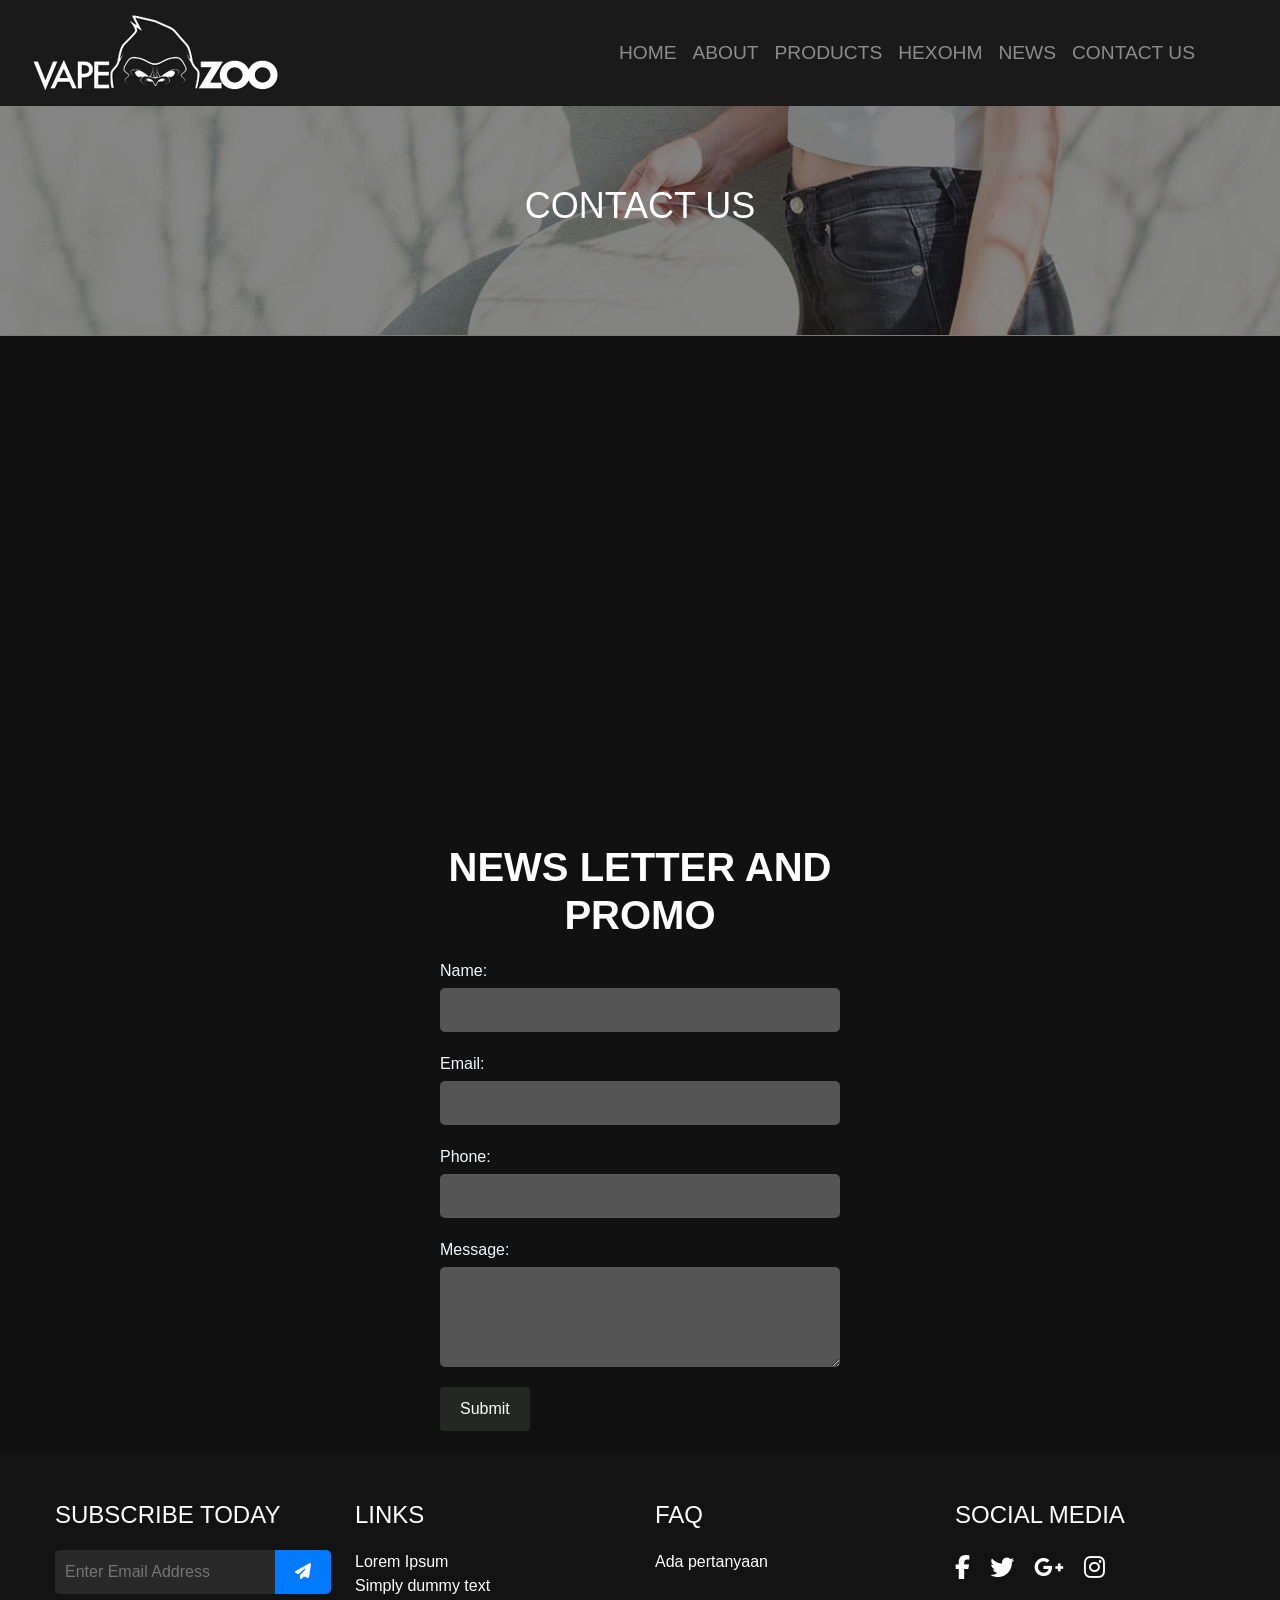
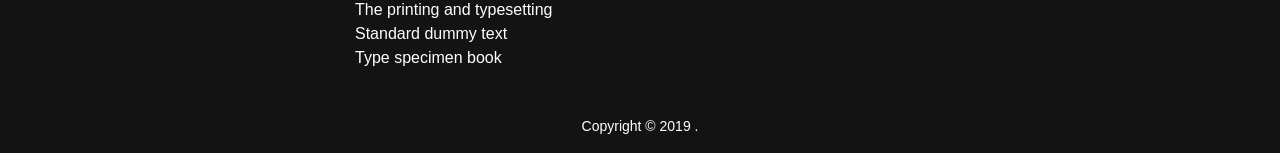
<file: contact.html>
<!DOCTYPE html>
<html lang="id">

<head>
    <meta charset="UTF-8">
    <meta http-equiv="X-UA-Compatible" content="IE=edge">
    <meta name="viewport" content="width=device-width, initial-scale=1, shrink-to-fit=no">
    <meta name="viewport" content="width=device-width, initial-scale=1.0">
    <link rel="shortcut icon" href="images/logo/faviconvzoo.png" type="image/x-icon">
    <title>VapeZoo</title>
    <link rel="stylesheet" href="css/style.css">
    <link rel="stylesheet" href="https://cdnjs.cloudflare.com/ajax/libs/font-awesome/5.15.3/css/all.min.css"
        integrity="sha512-iBBXm8fW90+nuLcSKlbmrPcLa0OT92xO1BIsZ+ywDWZCvqsWgccV3gFoRBv0z+8dLJgyAHIhR35VZc2oM/gI1w=="
        crossorigin="anonymous" referrerpolicy="no-referrer" />
    <link rel="stylesheet" href="https://cdn.jsdelivr.net/npm/bootstrap@4.0.0/dist/css/bootstrap.min.css"
        integrity="sha384-Gn5384xqQ1aoWXA+058RXPxPg6fy4IWvTNh0E263XmFcJlSAwiGgFAW/dAiS6JXm" crossorigin="anonymous">
    <link rel="stylesheet" href="https://cdnjs.cloudflare.com/ajax/libs/font-awesome/6.2.1/css/all.min.css"
        integrity="sha512-MV7K8+y+gLIBoVD59lQIYicR65iaqukzvf/nwasF0nqhPay5w/9lJmVM2hMDcnK1OnMGCdVK+iQrJ7lzPJQd1w=="
        crossorigin="anonymous" referrerpolicy="no-referrer" />

</head>

<body>

    <header>
        <nav class="navbar navbar-expand-lg navbar-dark fixed-top">
            <div class="container">
                <a class="navbar-brand" href="index.html"><img src="images/logo/logo_vzoo.webp" /></a>
                <button class="navbar-toggler" type="button" data-toggle="collapse" data-target="#navBarContent"
                    aria-controls="navBarContent" aria-expanded="false" aria-label="Toggle Navigation">
                    <span class="navbar-toggler-icon"></span>
                </button>
            </div>
            <div class="collapse navbar-collapse" id="navBarContent">
                <ul class="navbar-nav mr-auto">
                    <li class="nav-item">
                        <a class="nav-link" href="index.html">Home</a>
                    </li>
                    <li class="nav-item">
                        <a class="nav-link" href="about.html">about</a>
                    </li>
                    <li class="nav-item">
                        <a class="nav-link" href="products.html">products</a>
                    </li>
                    <li class="nav-item">
                        <a class="nav-link" href="hexohm.html">hexohm</a>
                    </li>
                    <li class="nav-item">
                        <a class="nav-link" href="news.html">news</a>
                    </li>
                    <li class="nav-item">
                        <a class="nav-link" style="width: 200px;" href="contact.html">contact us</a>
                    </li>
                </ul>
            </div>
        </nav>
    </header>
    <main>
        <!-- title -->
        <section class="container-title" style="background-image: url('images/bg-01.jpg');">
            <h2 class="section-title">
                Contact Us
            </h2>
        </section>

        <section class="contact-us">
            <div class="contact-container">
                <div class="map-location">
                    <!-- Google Maps location embed code -->
                    <iframe
                        src="https://www.google.com/maps/embed?pb=!1m18!1m12!1m3!1d3966.3418352792855!2d106.8232664147691!3d-6.2149071954988285!2m3!1f0!2f0!3f0!3m2!1i1024!2i768!4f13.1!3m3!1m2!1s0x2e69f1bd98c8a5e7%3A0x4a13549af6fa6d84!2sMonas!5e0!3m2!1sen!2sid!4v1620298882140!5m2!1sen!2sid"
                        width="900" height="650" style="border:0;" allowfullscreen="" loading="lazy"></iframe>
                </div>
                <div class="form-container">
                    <h1>News Letter and Promo</h1>
                    <form action="#" method="post">
                        <div class="input-group">
                            <label for="name" style="color: aliceblue;">Name:</label>
                            <input type="text" id="name" name="name" required>
                        </div>
                        <div class="input-group">
                            <label for="email" style="color: aliceblue;">Email:</label>
                            <input type="email" id="email" name="email" required>
                        </div>
                        <div class="input-group">
                            <label for="phone" style="color: aliceblue;">Phone:</label>
                            <input type="tel" id="phone" name="phone" required>
                        </div>
                        <div class="input-group">
                            <label for="message" style="color: aliceblue;">Message:</label>
                            <textarea id="message" name="message" required></textarea>
                        </div>
                        <button type="submit">Submit</button>
                    </form>
                </div>
            </div>
        </section>
    </main>
    <footer>
        <div class="container">
            <div class="row">
                <div class="col-lg-3 col-md-6 col-sm-12">
                    <div class="single_footer">
                        <h4>Subscribe today</h4>
                        <div class="signup_form">
                            <form action="#" class="subscribe">
                                <input type="text" class="subscribe__input" placeholder="Enter Email Address">
                                <button type="button" class="subscribe__btn"><i class="fas fa-paper-plane"></i></button>
                            </form>
                        </div>
                    </div>
                </div>
                <div class="col-lg-3 col-md-6 col-sm-12">
                    <div class="single_footer single_footer_links">
                        <h4>Links</h4>
                        <ul>
                            <li><a href="#">Lorem Ipsum</a></li>
                            <li><a href="#">Simply dummy text</a></li>
                            <li><a href="#">The printing and typesetting </a></li>
                            <li><a href="#">Standard dummy text</a></li>
                            <li><a href="#">Type specimen book</a></li>
                        </ul>
                    </div>
                </div>
                <div class="col-lg-3 col-md-6 col-sm-12">
                    <div class="single_footer single_footer_links">
                        <h4>FAQ</h4>
                        <ul>
                            <li><a href="faq.html">Ada pertanyaan</a></li>
                        </ul>
                    </div>
                </div>
                <div class="col-lg-3 col-md-6 col-sm-12">
                    <div class="single_footer single_footer_links">
                        <h4>Social Media</h4>
                        <div class="social_profile">
                            <ul>
                                <li><a href="#"><i class="fab fa-facebook-f"></i></a></li>
                                <li><a href="#"><i class="fab fa-twitter"></i></a></li>
                                <li><a href="#"><i class="fab fa-google-plus-g"></i></a></li>
                                <li><a href="#"><i class="fab fa-instagram"></i></a></li>
                            </ul>
                        </div>
                    </div>
                </div>
            </div>
            <div class="row">
                <div class="col-lg-12 col-sm-12 col-xs-12">
                    <p class="copyright">Copyright © 2019 .</p>
                </div>
            </div>
        </div>
    </footer>

    <script src="https://code.jquery.com/jquery-3.2.1.slim.min.js"
        integrity="sha384-KJ3o2DKtIkvYIK3UENzmM7KCkRr/rE9/Qpg6aAZGJwFDMVNA/GpGFF93hXpG5KkN"
        crossorigin="anonymous"></script>
    <script src="https://cdn.jsdelivr.net/npm/popper.js@1.12.9/dist/umd/popper.min.js"
        integrity="sha384-ApNbgh9B+Y1QKtv3Rn7W3mgPxhU9K/ScQsAP7hUibX39j7fakFPskvXusvfa0b4Q"
        crossorigin="anonymous"></script>
    <script src="https://cdn.jsdelivr.net/npm/bootstrap@4.0.0/dist/js/bootstrap.min.js"
        integrity="sha384-JZR6Spejh4U02d8jOt6vLEHfe/JQGiRRSQQxSfFWpi1MquVdAyjUar5+76PVCmYl"
        crossorigin="anonymous"></script>
    <script src="js/faq.js"></script>
    


</body>


</html>
</file>
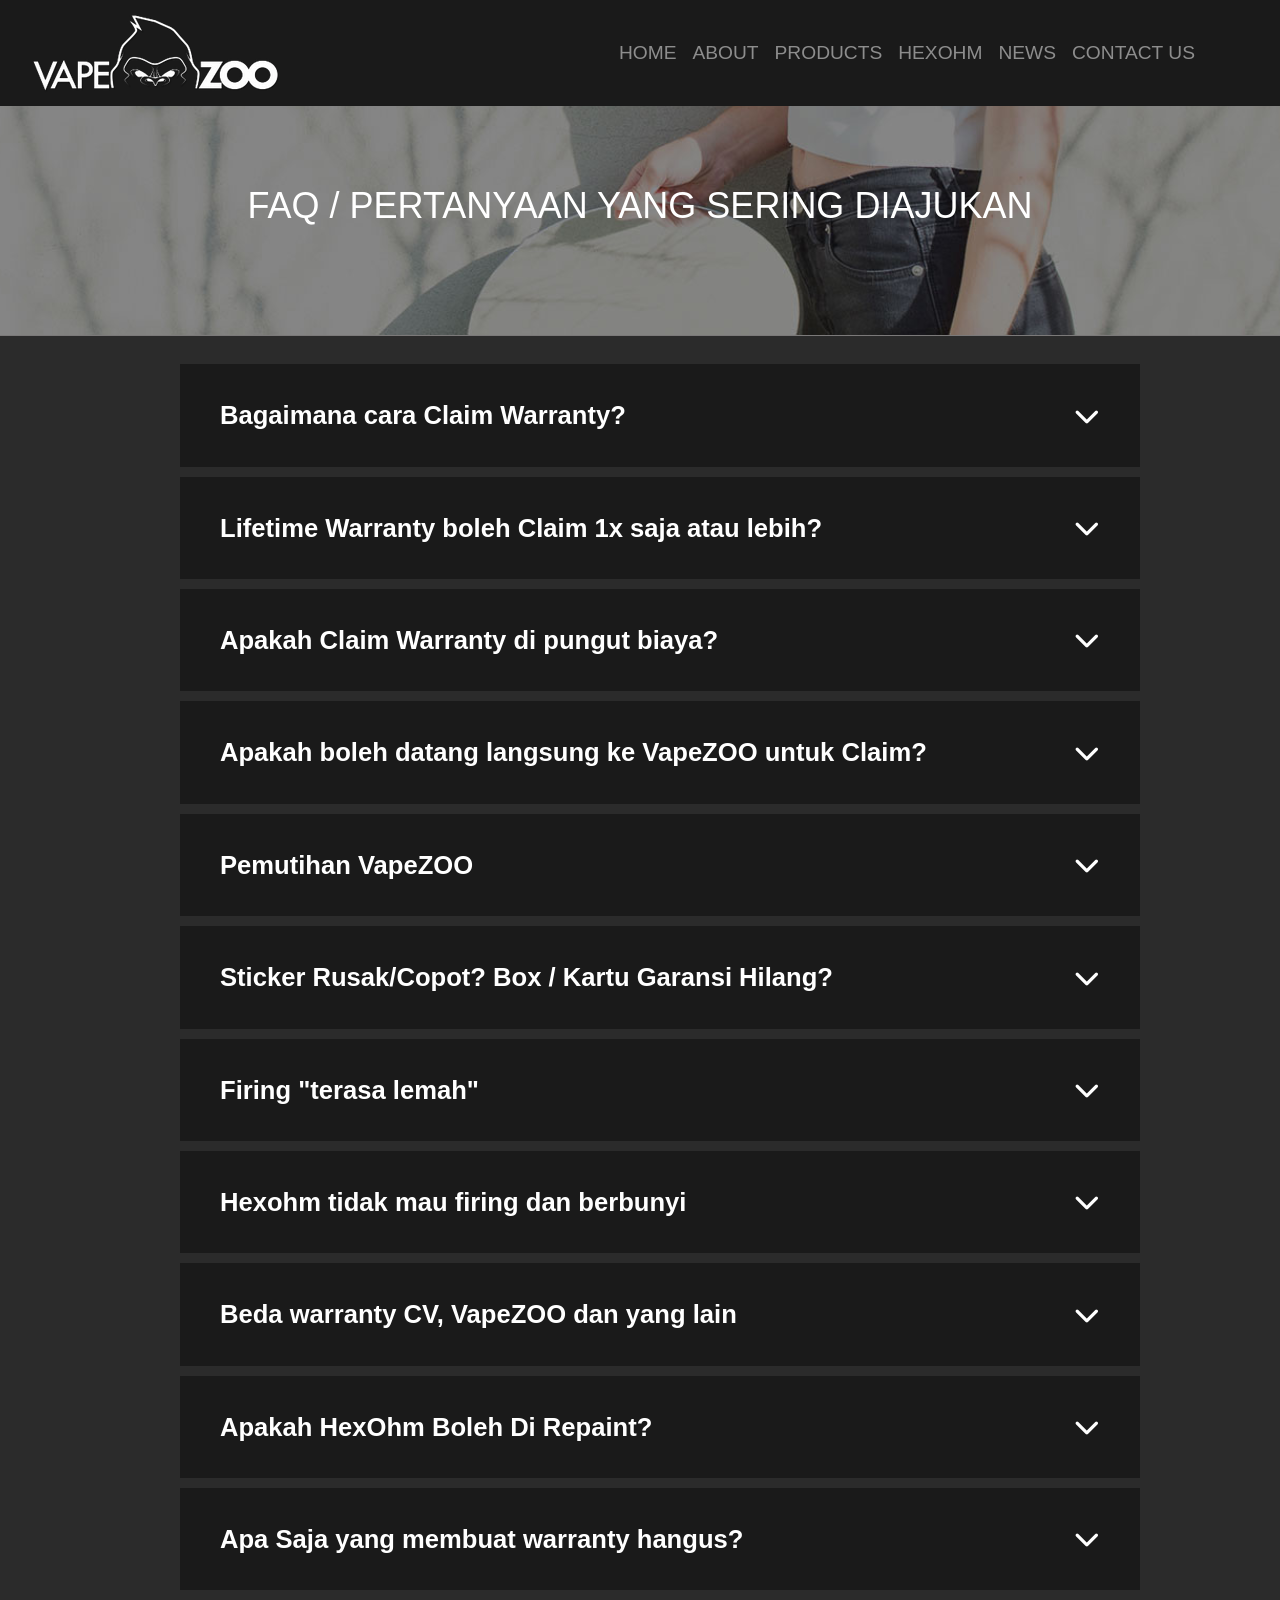
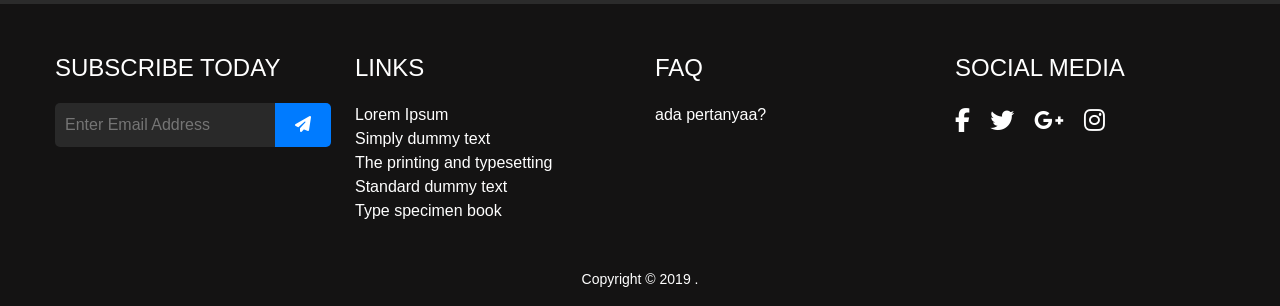
<file: faq.html>
<!DOCTYPE html>
<html lang="id">

<head>
    <meta charset="UTF-8">
    <meta http-equiv="X-UA-Compatible" content="IE=edge">
    <meta name="viewport" content="width=device-width, initial-scale=1, shrink-to-fit=no">
    <meta name="viewport" content="width=device-width, initial-scale=1.0">
    <link rel="shortcut icon" href="images/logo/faviconvzoo.png" type="image/x-icon">
    <title>VapeZoo</title>
    <link rel="stylesheet" href="css/style.css">
    <link rel="stylesheet" href="https://cdnjs.cloudflare.com/ajax/libs/font-awesome/5.15.3/css/all.min.css"
        integrity="sha512-iBBXm8fW90+nuLcSKlbmrPcLa0OT92xO1BIsZ+ywDWZCvqsWgccV3gFoRBv0z+8dLJgyAHIhR35VZc2oM/gI1w=="
        crossorigin="anonymous" referrerpolicy="no-referrer" />
    <link rel="stylesheet" href="https://cdn.jsdelivr.net/npm/bootstrap@4.0.0/dist/css/bootstrap.min.css"
        integrity="sha384-Gn5384xqQ1aoWXA+058RXPxPg6fy4IWvTNh0E263XmFcJlSAwiGgFAW/dAiS6JXm" crossorigin="anonymous">
    <link rel="stylesheet" href="https://cdnjs.cloudflare.com/ajax/libs/font-awesome/6.2.1/css/all.min.css"
        integrity="sha512-MV7K8+y+gLIBoVD59lQIYicR65iaqukzvf/nwasF0nqhPay5w/9lJmVM2hMDcnK1OnMGCdVK+iQrJ7lzPJQd1w=="
        crossorigin="anonymous" referrerpolicy="no-referrer" />
</head>

<body>

    <header>
        <nav class="navbar navbar-expand-lg navbar-dark fixed-top">
            <div class="container">
                <a class="navbar-brand" href="index.html"><img src="images/logo/logo_vzoo.webp" /></a>
                <button class="navbar-toggler" type="button" data-toggle="collapse" data-target="#navBarContent"
                    aria-controls="navBarContent" aria-expanded="false" aria-label="Toggle Navigation">
                    <span class="navbar-toggler-icon"></span>
                </button>
            </div>
            <div class="collapse navbar-collapse" id="navBarContent">
                <ul class="navbar-nav mr-auto">
                    <li class="nav-item">
                        <a class="nav-link" href="index.html">Home</a>
                    </li>
                    <li class="nav-item">
                        <a class="nav-link" href="about.html">about</a>
                    </li>
                    <li class="nav-item">
                        <a class="nav-link" href="products.html">products</a>
                    </li>
                    <li class="nav-item">
                        <a class="nav-link" href="hexohm.html">hexohm</a>
                    </li>
                    <li class="nav-item">
                        <a class="nav-link" href="news.html">news</a>
                    </li>
                    <li class="nav-item">
                        <a class="nav-link" style="width: 200px;" href="contact.html">contact us</a>
                    </li>
                </ul>
            </div>
        </nav>
    </header>
    <main>

        <!-- title -->
        <section class="container-title" style="background-image: url('images/bg-01.jpg');">
            <h2 class="section-title">
                FAQ / PERTANYAAN YANG SERING DIAJUKAN
            </h2>
        </section>

        <section class="section-faq">
            <div class="wrapper">
                <div class="faq">
                    <button class="accordion">
                        Bagaimana cara Claim Warranty?
                        <i class="fa-solid fa-chevron-down"></i>
                    </button>
                    <div class="pannel">
                        <p>
                            Pastikan Hexohm anda adalah vapezoo Warranty.
                            Silahkan ke halaman <a href="">Support</a>, baca baik2 semua informasi dan ketentuan nya,
                            Isilah FORM dengan lengkap dan benar, pastikan informasi Nama dan Nomor anda bisa dihubungi.
                        </p>
                    </div>
                </div>

                <div class="faq">
                    <button class="accordion">
                        Lifetime Warranty boleh Claim 1x saja atau lebih?
                        <i class="fa-solid fa-chevron-down"></i>
                    </button>
                    <div class="pannel">
                        <p>
                            Lifetime Warranty CV dan VZ boleh claim berkali kali. Setiap kali claim harus isi form per
                            hexohm yang di claim. Misal
                            mau claim 3 hexohm sekaligus, masing2 hexohm harus isi 1 form tersendiri (Kirim boleh jadi
                            satu). Syarat dan ketentuan
                            bisa di baca halaman <a href="">Support</a>.
                        </p>
                    </div>
                </div>

                <div class="faq">
                    <button class="accordion">
                        Apakah Claim Warranty di pungut biaya?
                        <i class="fa-solid fa-chevron-down"></i>
                    </button>
                    <div class="pannel">
                        <p>
                            Kerusakan manufacturer's defect / Cacat Pabrik selalu di cover gratis!
                            Silahkan ke halaman support untuk melihat syarat dan ketentuan nya
                        </p>
                    </div>
                </div>

                <div class="faq">
                    <button class="accordion">
                        Apakah boleh datang langsung ke VapeZOO untuk Claim?
                        <i class="fa-solid fa-chevron-down"></i>
                    </button>
                    <div class="pannel">
                        <p>
                            Boleh selama Jam buka, tetap harus isi Form yang ada di halaman Support
                        </p>
                    </div>
                </div>

                <div class="faq">
                    <button class="accordion">
                        Pemutihan VapeZOO
                        <i class="fa-solid fa-chevron-down"></i>
                    </button>
                    <div class="pannel">
                        <p>
                            Apa itu "Pemutihan"? Pemutihan adalah proses berbayar dimana hexohm yang bukan vz warranty,
                            dijadikan vz warranty
                            (diberikan sticker hologram)
                            VapeZOO sejak Feb 2019 sudah tidak menerima pemutihan, karena spare parts yang kami dapat
                            jumlah terbatas, kami ingin
                            memprioritaskan service yang terbaik untuk pelanggan kami.
                        </p>
                    </div>
                </div>

                <div class="faq">
                    <button class="accordion">
                        Sticker Rusak/Copot? Box / Kartu Garansi Hilang?
                        <i class="fa-solid fa-chevron-down"></i>
                    </button>
                    <div class="pannel">
                        <p>
                            Jika sticker Hologram anda rusak / hilang tanpa di sengaja, selama belum pernah di bongkar
                            boleh di kirimkan ke VZ untuk
                            di ganti sticker hologram baru - free of charge. Silahkan ke halaman support isi form nya
                            dan kirimkan hexohm anda ke
                            vapezoo.
                        </p>
                        <p>
                            Box HexOhm Hilang? Box tidak pengaruh ke warranty. Tapi VZ tidak menjual / mengganti nya.
                        </p>
                        <p>
                            Kartu Garansi Hilang? - Sebener itu adalah Warranty Info Card - tujuannya untuk memberi info
                            ke user untuk informasi
                            mengenai warranty, bisa ke url https://vapezoo.com/support disitu juga ada QRCode yang jika
                            di scan akan membawa ke URL
                            yang sama
                        </p>
                    </div>
                </div>

                <div class="faq">
                    <button class="accordion">
                        Firing "terasa lemah"
                        <i class="fa-solid fa-chevron-down"></i>
                    </button>
                    <div class="pannel">
                        <p>
                            Sebelum bilang "chip nya rusak" sebaik nya di check dulu apakah connector kotor. Yg umum
                            ditemukan adalah kita sering
                            "over-drip" dan liquid kering lama2 numpuk membuat lapisan yang mengganggu aliran daya dari
                            mod ke Atomiser. Kami ada
                            buat sebuah youtube video yang mungkin bisa membantu, silahkan di coba, jika masih lemah
                            silahkan lanjut untuk claim
                            warranty.
                        </p>
                        <p>
                            Satu lagi penyebab firing "terasa lemah" adalah batre yg sudah tidak optimal. Banyak batre
                            yang jika di test voltase di
                            voltmeter/tab521 terlihat masih penuh... tapi test ini tanpa beban (misal di charger tertera
                            masih 80% atau 3.9V) tapi
                            jika di firing akan drop di 3V kurang... (hanya bisa di ukur dengan tertentu) dibawah 3V
                            hexohm V3.0 akan tidak mau
                            firing constant. Coba gunakan batre yang baik, kalau masih "lemah" silahkan ke halaman
                            support kami, isi form dan kirim
                            ke vapezoo.
                        </p>
                    </div>
                </div>

                <div class="faq">
                    <button class="accordion">
                        Hexohm tidak mau firing dan berbunyi
                        <i class="fa-solid fa-chevron-down"></i>
                    </button>
                    <div class="pannel">
                        <p>
                            Kalau HexOhm anda berbunyi waktu firing, itu bukan rusak, tetapi fungsi proteksi nya
                            bekerja.
                            <br>Kemungkinan:
                            <br>A. Batre sudah lemot (Coba turunkan potensio, batre di charge penuh atau ganti baru)
                            <br>B. Batre tidak kuat untuk Coil yang di pakai (coba Ganti batre yang sesuai)
                            <br>C. Build Coil terlalu rendah (Coba dulu pakai Coil 0.2 Ohm keatas)
                            <br>D. Konektor (510/Batre) mungkin kotor sehingga menghambat alur listrik. Coba Bersihkan
                            Pin 510 / Konektor batre dengan
                            CottonBuds + Air / Alkohol
                            Selain itu silahkan ke halaman Support kami untuk claim warranty.
                        </p>
                    </div>
                </div>

                <div class="faq">
                    <button class="accordion">
                        Beda warranty CV, VapeZOO dan yang lain
                        <i class="fa-solid fa-chevron-down"></i>
                    </button>
                    <div class="pannel">

                        <p> Semua authentic HexOhm pasti bergaransi CV.
                            Yg penting jika hexohm anda sampai bermasalah, jangan pernah buka sendiri atau oleh
                            non-authorized service center dari
                            Craving Vapor, karena ini akan menghilangkan warranty hexohm tersebut.
                        </p>
                        <p>
                            Jika hexohm CV anda bermasalah anda bisa claim warranty melalui website mereka
                            https://www.cravingvapor.om/ isi form dan
                            dapatkan No tiket, setelah itu kirimkan ke Craving Vapor (Pos Indonesia, DHL, Fedex/ UPS)
                            sebaiknya di asuransikan
                            secukupnya. Selanjutnya koresponden dilakukan melalui email.
                        </p>
                        <p>
                            Jika hexohm VZ anda bermasalah, bisa menghubungi VapeZOO Support di jam2 kerja (TELEGRAM
                            @vapezoosupportBot atau WA
                            [nomor kontak demo] atau langsung ke URL berikut > https://vapezoo.com/support - click form dan
                            isi dengan seksama. Bawa
                            atau kirimkan ke VapeZOO - alamat dan info lain nya ada diform tersebut.
                        </p>
                        <p>
                            Kebanyakan masalah bisa di handle dalam satu hari setelah mod di terima di vapezoo (update:
                            3-7 hari dalam masa
                            pandemi).
                            Untuk HexOhm V3.0 bisa dihandle di Jakarta, sebagian issue V2.1 harus kami kirim ke Craving
                            Vapor (USA). Sementara anda
                            menunggu akan dipinjamkan HexOhm sementara.
                            VapeZOO adalah satu2 nya Authorized Service Center di luar Craving Vapor yg di authorized
                            untuk melakukan perbaikan.
                            Jika ada pihak ketiga membuka mod anda, maka warranty anda akan hangus.
                        </p>
                        <p> Catatan: Garansi Merah Putih/Nusantara/Legacy adalah bukan garansi resmi yg di authorized
                            oleh Craving Vapor, dan mereka
                            juga bukan Authorized Distributor dari Craving Vapor.
                        </p>
                    </div>
                </div>

                <div class="faq">
                    <button class="accordion">
                        Apakah HexOhm Boleh Di Repaint?
                        <i class="fa-solid fa-chevron-down"></i>
                    </button>
                    <div class="pannel">
                        <p>
                            Craving Vapor dan VapeZOO tidak merekomendasikan untuk me-repaint HexOhm anda. Jika tetap
                            ingin mere-paint jangan buka
                            bagian dalam / button / potentio (Segel Hologram Vapezoo harus utuh) . dan jangan mencat
                            ulang bagian serial number nya.
                            Jika hal tersebut terjadi, maka life time warranty anda akan hilang.
                            Vapezoo dan Craving Vapor tidak punya jasa untuk repaint.
                        </p>
                    </div>
                </div>

                <div class="faq">
                    <button class="accordion">
                        Apa Saja yang membuat warranty hangus?
                        <i class="fa-solid fa-chevron-down"></i>
                    </button>
                    <div class="pannel">
                        <p>
                            Jika hexohm anda pernah diperbaiki oleh pihak lain, diluar CravingVapor atau VapeZOO.
                            <br>
                            Jika anda memodifikasi serial Number
                            <br>
                            Jika anda dengan sengaja merusak HexOhm tersebut.
                            <br>
                            Hanya pergunakan batre yang baik untuk HexOhm anda, jika kerusakan hexohm anda disebabkan
                            karena batre short (korslet)
                            karena insulator / wrap sudah rusak, maka kerusakan tidak di cover oleh warranty Vapezoo mau
                            pun Craving Vapor
                            <br>
                            Dilarang keras untuk membuka battery sled (tempat batere)
                        </p>
                    </div>
                </div>
            </div>
        </section>

    </main>

    <footer>
        <div class="container">
            <div class="row">
                <div class="col-lg-3 col-md-6 col-sm-12">
                    <div class="single_footer">
                        <h4>Subscribe today</h4>
                        <div class="signup_form">
                            <form action="#" class="subscribe">
                                <input type="text" class="subscribe__input" placeholder="Enter Email Address">
                                <button type="button" class="subscribe__btn"><i class="fas fa-paper-plane"></i></button>
                            </form>
                        </div>
                    </div>
                </div>
                <div class="col-lg-3 col-md-6 col-sm-12">
                    <div class="single_footer single_footer_links">
                        <h4>Links</h4>
                        <ul>
                            <li><a href="#">Lorem Ipsum</a></li>
                            <li><a href="#">Simply dummy text</a></li>
                            <li><a href="#">The printing and typesetting </a></li>
                            <li><a href="#">Standard dummy text</a></li>
                            <li><a href="#">Type specimen book</a></li>
                        </ul>
                    </div>
                </div>
                <div class="col-lg-3 col-md-6 col-sm-12">
                    <div class="single_footer single_footer_links">
                        <h4>FAQ</h4>
                        <ul>
                            <li><a href="faq.html">ada pertanyaa?</a></li>
                        </ul>
                    </div>
                </div>
                <div class="col-lg-3 col-md-6 col-sm-12">
                    <div class="single_footer single_footer_links">
                        <h4>Social Media</h4>
                        <div class="social_profile">
                            <ul>
                                <li><a href="#"><i class="fab fa-facebook-f"></i></a></li>
                                <li><a href="#"><i class="fab fa-twitter"></i></a></li>
                                <li><a href="#"><i class="fab fa-google-plus-g"></i></a></li>
                                <li><a href="#"><i class="fab fa-instagram"></i></a></li>
                            </ul>
                        </div>
                    </div>
                </div>
            </div>
            <div class="row">
                <div class="col-lg-12 col-sm-12 col-xs-12">
                    <p class="copyright">Copyright © 2019 .</p>
                </div>
            </div>
        </div>
    </footer>

    <script src="https://code.jquery.com/jquery-3.2.1.slim.min.js"
        integrity="sha384-KJ3o2DKtIkvYIK3UENzmM7KCkRr/rE9/Qpg6aAZGJwFDMVNA/GpGFF93hXpG5KkN"
        crossorigin="anonymous"></script>
    <script src="https://cdn.jsdelivr.net/npm/popper.js@1.12.9/dist/umd/popper.min.js"
        integrity="sha384-ApNbgh9B+Y1QKtv3Rn7W3mgPxhU9K/ScQsAP7hUibX39j7fakFPskvXusvfa0b4Q"
        crossorigin="anonymous"></script>
    <script src="https://cdn.jsdelivr.net/npm/bootstrap@4.0.0/dist/js/bootstrap.min.js"
        integrity="sha384-JZR6Spejh4U02d8jOt6vLEHfe/JQGiRRSQQxSfFWpi1MquVdAyjUar5+76PVCmYl"
        crossorigin="anonymous"></script>
</body>

<script src="js/faq.js"></script>

</html>
</file>
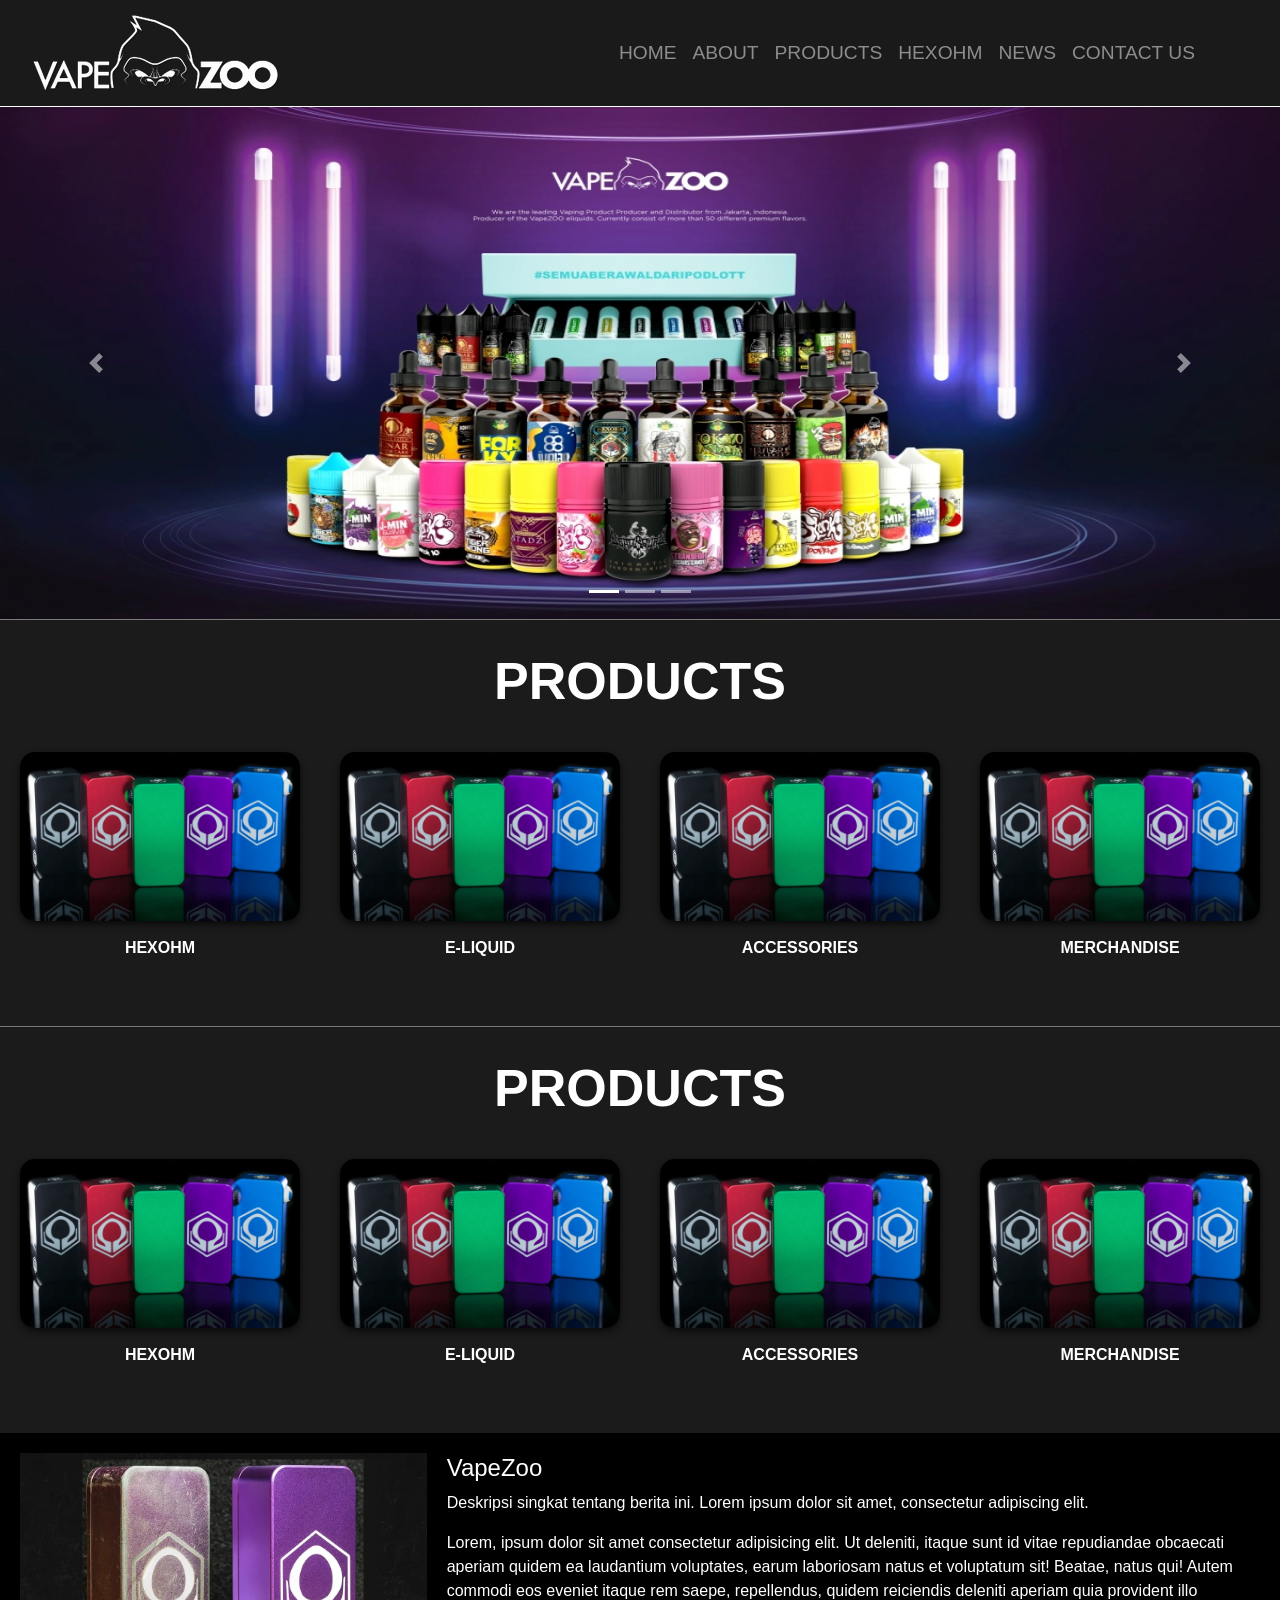
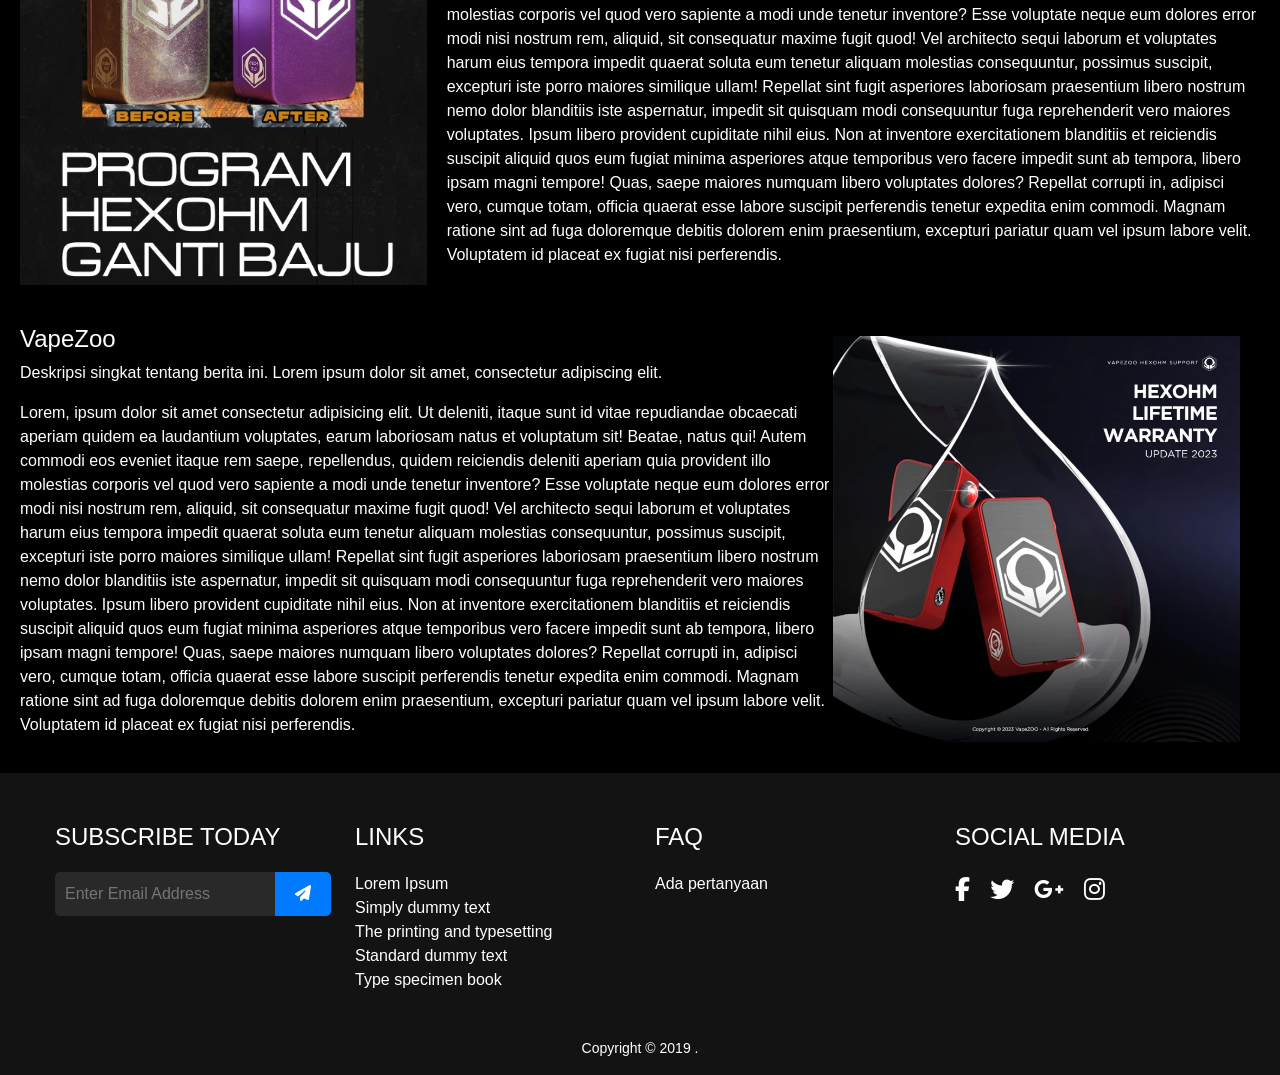
<file: hexohm.html>
<!DOCTYPE html>
<html lang="id">

<head>
    <meta charset="UTF-8">
    <meta http-equiv="X-UA-Compatible" content="IE=edge">
    <meta name="viewport" content="width=device-width, initial-scale=1, shrink-to-fit=no">
    <meta name="viewport" content="width=device-width, initial-scale=1.0">
    <link rel="shortcut icon" href="images/logo/faviconvzoo.png" type="image/x-icon">
    <title>VapeZoo</title>
    <link rel="stylesheet" href="css/style.css">
    <link rel="stylesheet" href="https://cdnjs.cloudflare.com/ajax/libs/font-awesome/5.15.3/css/all.min.css"
        integrity="sha512-iBBXm8fW90+nuLcSKlbmrPcLa0OT92xO1BIsZ+ywDWZCvqsWgccV3gFoRBv0z+8dLJgyAHIhR35VZc2oM/gI1w=="
        crossorigin="anonymous" referrerpolicy="no-referrer" />
    <link rel="stylesheet" href="https://cdn.jsdelivr.net/npm/bootstrap@4.0.0/dist/css/bootstrap.min.css"
        integrity="sha384-Gn5384xqQ1aoWXA+058RXPxPg6fy4IWvTNh0E263XmFcJlSAwiGgFAW/dAiS6JXm" crossorigin="anonymous">
    <link rel="stylesheet" href="https://cdnjs.cloudflare.com/ajax/libs/font-awesome/6.2.1/css/all.min.css"
        integrity="sha512-MV7K8+y+gLIBoVD59lQIYicR65iaqukzvf/nwasF0nqhPay5w/9lJmVM2hMDcnK1OnMGCdVK+iQrJ7lzPJQd1w=="
        crossorigin="anonymous" referrerpolicy="no-referrer" />
</head>

<body>

    <header>
        <nav class="navbar navbar-expand-lg navbar-dark fixed-top">
            <div class="container">
                <a class="navbar-brand" href="index.html"><img src="images/logo/logo_vzoo.webp" /></a>
                <button class="navbar-toggler" type="button" data-toggle="collapse" data-target="#navBarContent"
                    aria-controls="navBarContent" aria-expanded="false" aria-label="Toggle Navigation">
                    <span class="navbar-toggler-icon"></span>
                </button>
            </div>
            <div class="collapse navbar-collapse" id="navBarContent">
                <ul class="navbar-nav mr-auto">
                    <li class="nav-item">
                        <a class="nav-link" href="index.html">Home</a>
                    </li>
                    <li class="nav-item">
                        <a class="nav-link" href="about.html">about</a>
                    </li>
                    <li class="nav-item">
                        <a class="nav-link" href="products.html">products</a>
                    </li>
                    <li class="nav-item">
                        <a class="nav-link" href="hexohm.html">hexohm</a>
                    </li>
                    <li class="nav-item">
                        <a class="nav-link" href="news.html">news</a>
                    </li>
                    <li class="nav-item">
                        <a class="nav-link" style="width: 200px;" href="contact.html">contact us</a>
                    </li>
                </ul>
            </div>
        </nav>
    </header>
    <main>
        <!-- slider -->
        <section>
            <div id="carouselExampleIndicators" class="carousel slide" data-ride="carousel">
                <ol class="carousel-indicators">
                    <li data-target="#carouselExampleIndicators" data-slide-to="0" class="active"></li>
                    <li data-target="#carouselExampleIndicators" data-slide-to="1"></li>
                    <li data-target="#carouselExampleIndicators" data-slide-to="2"></li>
                </ol>
                <div class="carousel-inner">
                    <div class="carousel-item active">
                        <a href="#"><img class="d-block w-100" src="images/banner-slider/banner-slider1.webp"
                                alt="First slide" /></a>
                    </div>
                    <div class="carousel-item">
                        <img class="d-block w-100" src="images/banner-slider/banner-slider2.webp" alt="Second slide" />
                    </div>
                    <div class="carousel-item">
                        <img class="d-block w-100" src="images/banner-slider/banner-slider3.webp" alt="Third slide" />
                    </div>
                </div>
                <a class="carousel-control-prev" href="#carouselExampleIndicators" role="button" data-slide="prev">
                    <span class="carousel-control-prev-icon" aria-hidden="true"></span>
                    <span class="sr-only">Previous</span>
                </a>
                <a class="carousel-control-next" href="#carouselExampleIndicators" role="button" data-slide="next">
                    <span class="carousel-control-next-icon" aria-hidden="true"></span>
                    <span class="sr-only">Next</span>
                </a>
            </div>
        </section>
        <!-- products -->
        <section class="products" id="products">
            <h1>Products</h1>
            <div class="product-container">
                <div class="produk">
                    <img src="images/products/hexohm.webp" alt="">
                    <p>Hexohm</p>
                </div>
                <div class="produk">
                    <img src="images/products/hexohm.webp" alt="">
                    <p>e-liquid</p>
                </div>
                <div class="produk">
                    <img src="images/products/hexohm.webp" alt="">
                    <p>Accessories</p>
                </div>
                <div class="produk">
                    <img src="images/products/hexohm.webp" alt="">
                    <p>Merchandise</p>
                </div>
            </div>
        </section>
        <!-- products -->
        <section class="products" id="products">
            <h1>Products</h1>
            <div class="product-container">
                <div class="produk">
                    <img src="images/products/hexohm.webp" alt="">
                    <p>Hexohm</p>
                </div>
                <div class="produk">
                    <img src="images/products/hexohm.webp" alt="">
                    <p>e-liquid</p>
                </div>
                <div class="produk">
                    <img src="images/products/hexohm.webp" alt="">
                    <p>Accessories</p>
                </div>
                <div class="produk">
                    <img src="images/products/hexohm.webp" alt="">
                    <p>Merchandise</p>
                </div>
            </div>
        </section>
        <!-- news -->
        <div class="news-container">
            <aside class="news-image">
                <img src="images/banner-iklan/bannerads2.png" alt="Gambar 1">
            </aside>
            <article class="news-description">
                <h2>VapeZoo</h2>
                <p>Deskripsi singkat tentang berita ini. Lorem ipsum dolor sit amet, consectetur adipiscing elit.</p>
                <p>Lorem, ipsum dolor sit amet consectetur adipisicing elit. Ut deleniti, itaque sunt id vitae
                    repudiandae obcaecati aperiam quidem ea laudantium voluptates, earum laboriosam natus et voluptatum
                    sit! Beatae, natus qui! Autem commodi eos eveniet itaque rem saepe, repellendus, quidem reiciendis
                    deleniti aperiam quia provident illo molestias corporis vel quod vero sapiente a modi unde tenetur
                    inventore? Esse voluptate neque eum dolores error modi nisi nostrum rem, aliquid, sit consequatur
                    maxime fugit quod! Vel architecto sequi laborum et voluptates harum eius tempora impedit quaerat
                    soluta eum tenetur aliquam molestias consequuntur, possimus suscipit, excepturi iste porro maiores
                    similique ullam! Repellat sint fugit asperiores laboriosam praesentium libero nostrum nemo dolor
                    blanditiis iste aspernatur, impedit sit quisquam modi consequuntur fuga reprehenderit vero maiores
                    voluptates. Ipsum libero provident cupiditate nihil eius. Non at inventore exercitationem blanditiis
                    et reiciendis suscipit aliquid quos eum fugiat minima asperiores atque temporibus vero facere
                    impedit sunt ab tempora, libero ipsam magni tempore! Quas, saepe maiores numquam libero voluptates
                    dolores? Repellat corrupti in, adipisci vero, cumque totam, officia quaerat esse labore suscipit
                    perferendis tenetur expedita enim commodi. Magnam ratione sint ad fuga doloremque debitis dolorem
                    enim praesentium, excepturi pariatur quam vel ipsum labore velit. Voluptatem id placeat ex fugiat
                    nisi perferendis.</p>
            </article>
        </div>
        <!-- news -->
        <div class="news-container">
            <article class="news-description">
                <h2>VapeZoo</h2>
                <p>Deskripsi singkat tentang berita ini. Lorem ipsum dolor sit amet, consectetur adipiscing elit.</p>
                <p>Lorem, ipsum dolor sit amet consectetur adipisicing elit. Ut deleniti, itaque sunt id vitae
                    repudiandae obcaecati aperiam quidem ea laudantium voluptates, earum laboriosam natus et voluptatum
                    sit! Beatae, natus qui! Autem commodi eos eveniet itaque rem saepe, repellendus, quidem reiciendis
                    deleniti aperiam quia provident illo molestias corporis vel quod vero sapiente a modi unde tenetur
                    inventore? Esse voluptate neque eum dolores error modi nisi nostrum rem, aliquid, sit consequatur
                    maxime fugit quod! Vel architecto sequi laborum et voluptates harum eius tempora impedit quaerat
                    soluta eum tenetur aliquam molestias consequuntur, possimus suscipit, excepturi iste porro maiores
                    similique ullam! Repellat sint fugit asperiores laboriosam praesentium libero nostrum nemo dolor
                    blanditiis iste aspernatur, impedit sit quisquam modi consequuntur fuga reprehenderit vero maiores
                    voluptates. Ipsum libero provident cupiditate nihil eius. Non at inventore exercitationem blanditiis
                    et reiciendis suscipit aliquid quos eum fugiat minima asperiores atque temporibus vero facere
                    impedit sunt ab tempora, libero ipsam magni tempore! Quas, saepe maiores numquam libero voluptates
                    dolores? Repellat corrupti in, adipisci vero, cumque totam, officia quaerat esse labore suscipit
                    perferendis tenetur expedita enim commodi. Magnam ratione sint ad fuga doloremque debitis dolorem
                    enim praesentium, excepturi pariatur quam vel ipsum labore velit. Voluptatem id placeat ex fugiat
                    nisi perferendis.</p>
            </article>
            <aside class="news-image">
                <img src="images/banner-iklan/banneriklan1.png" alt="Gambar 1">
            </aside>

        </div>


    </main>
    <footer>
        <div class="container">
            <div class="row">
                <div class="col-lg-3 col-md-6 col-sm-12">
                    <div class="single_footer">
                        <h4>Subscribe today</h4>
                        <div class="signup_form">
                            <form action="#" class="subscribe">
                                <input type="text" class="subscribe__input" placeholder="Enter Email Address">
                                <button type="button" class="subscribe__btn"><i class="fas fa-paper-plane"></i></button>
                            </form>
                        </div>
                    </div>
                </div>
                <div class="col-lg-3 col-md-6 col-sm-12">
                    <div class="single_footer single_footer_links">
                        <h4>Links</h4>
                        <ul>
                            <li><a href="#">Lorem Ipsum</a></li>
                            <li><a href="#">Simply dummy text</a></li>
                            <li><a href="#">The printing and typesetting </a></li>
                            <li><a href="#">Standard dummy text</a></li>
                            <li><a href="#">Type specimen book</a></li>
                        </ul>
                    </div>
                </div>
                <div class="col-lg-3 col-md-6 col-sm-12">
                    <div class="single_footer single_footer_links">
                        <h4>FAQ</h4>
                        <ul>
                            <li><a href="faq.html">Ada pertanyaan</a></li>
                        </ul>
                    </div>
                </div>
                <div class="col-lg-3 col-md-6 col-sm-12">
                    <div class="single_footer single_footer_links">
                        <h4>Social Media</h4>
                        <div class="social_profile">
                            <ul>
                                <li><a href="#"><i class="fab fa-facebook-f"></i></a></li>
                                <li><a href="#"><i class="fab fa-twitter"></i></a></li>
                                <li><a href="#"><i class="fab fa-google-plus-g"></i></a></li>
                                <li><a href="#"><i class="fab fa-instagram"></i></a></li>
                            </ul>
                        </div>
                    </div>
                </div>
            </div>
            <div class="row">
                <div class="col-lg-12 col-sm-12 col-xs-12">
                    <p class="copyright">Copyright © 2019 .</p>
                </div>
            </div>
        </div>
    </footer>

    <script src="https://code.jquery.com/jquery-3.2.1.slim.min.js"
        integrity="sha384-KJ3o2DKtIkvYIK3UENzmM7KCkRr/rE9/Qpg6aAZGJwFDMVNA/GpGFF93hXpG5KkN"
        crossorigin="anonymous"></script>
    <script src="https://cdn.jsdelivr.net/npm/popper.js@1.12.9/dist/umd/popper.min.js"
        integrity="sha384-ApNbgh9B+Y1QKtv3Rn7W3mgPxhU9K/ScQsAP7hUibX39j7fakFPskvXusvfa0b4Q"
        crossorigin="anonymous"></script>
    <script src="https://cdn.jsdelivr.net/npm/bootstrap@4.0.0/dist/js/bootstrap.min.js"
        integrity="sha384-JZR6Spejh4U02d8jOt6vLEHfe/JQGiRRSQQxSfFWpi1MquVdAyjUar5+76PVCmYl"
        crossorigin="anonymous"></script>
    <script src="js/faq.js"></script>
    
</body>


</html>
</file>
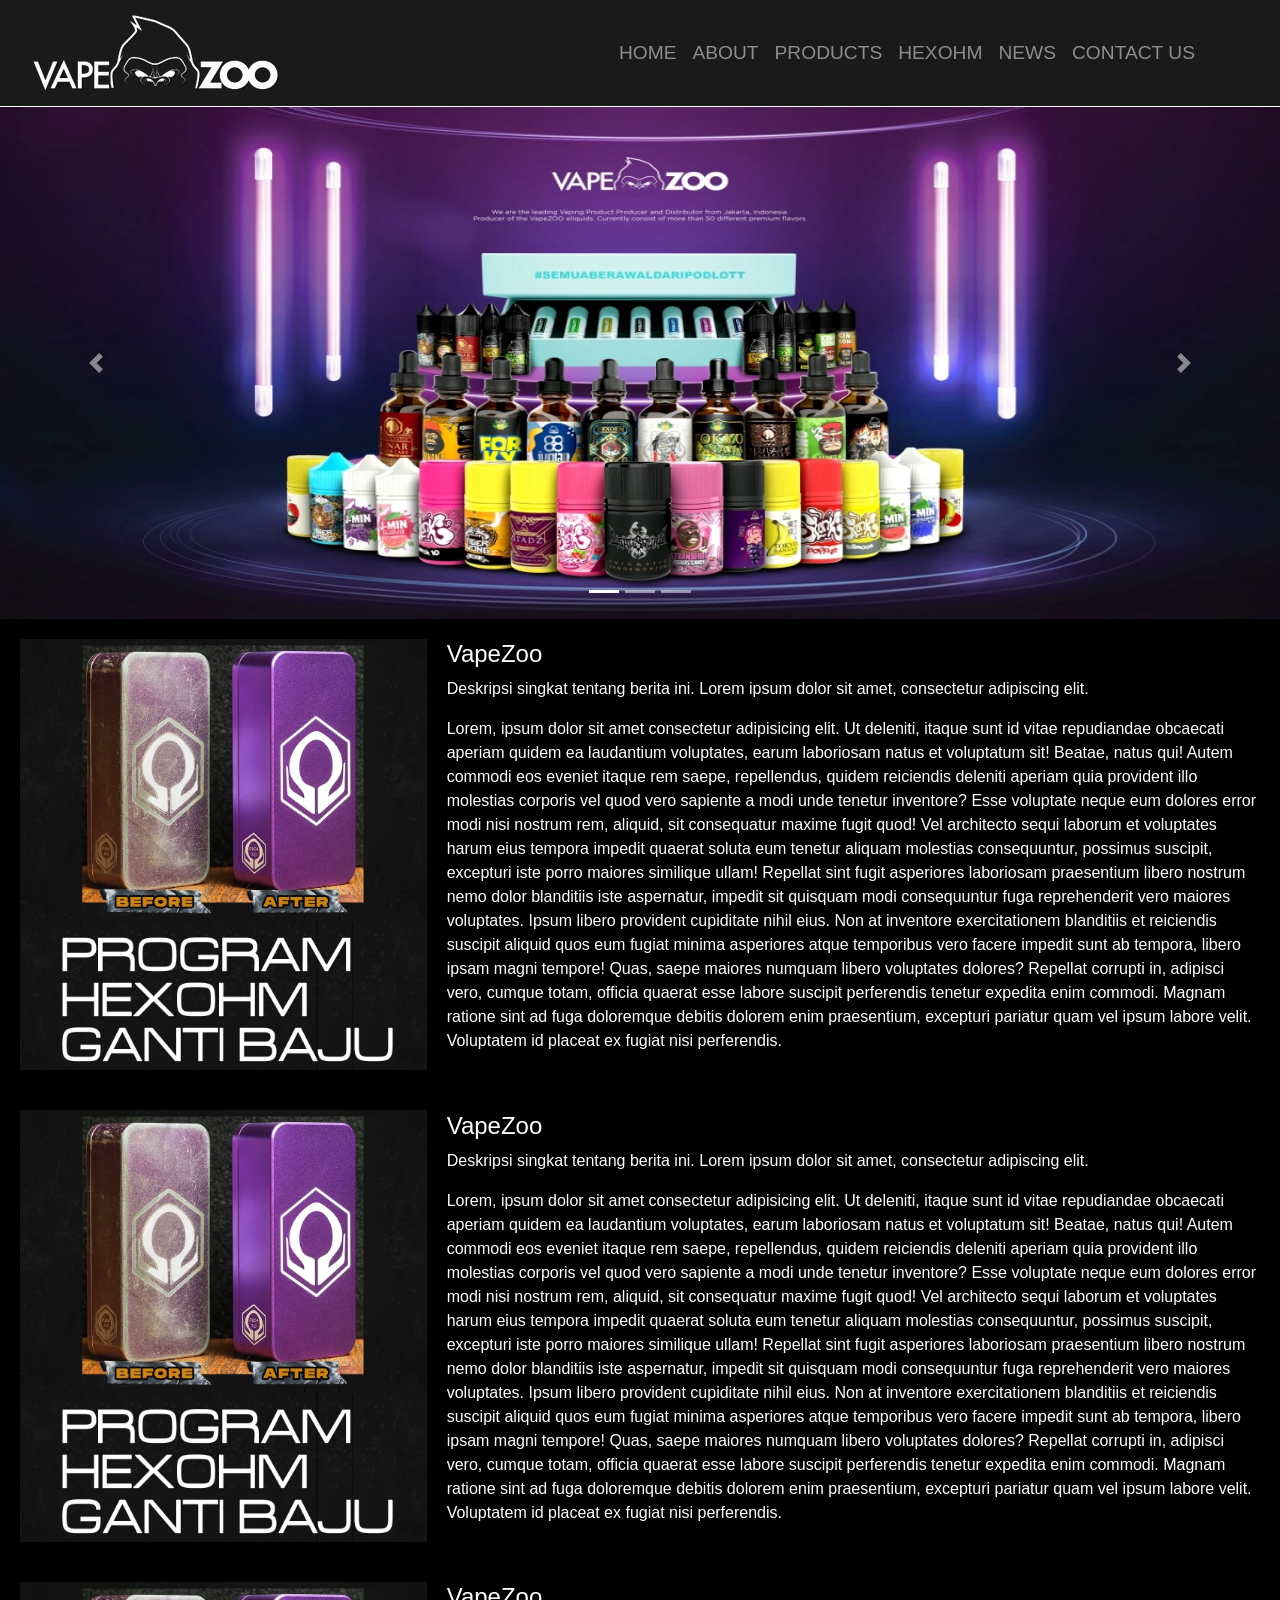
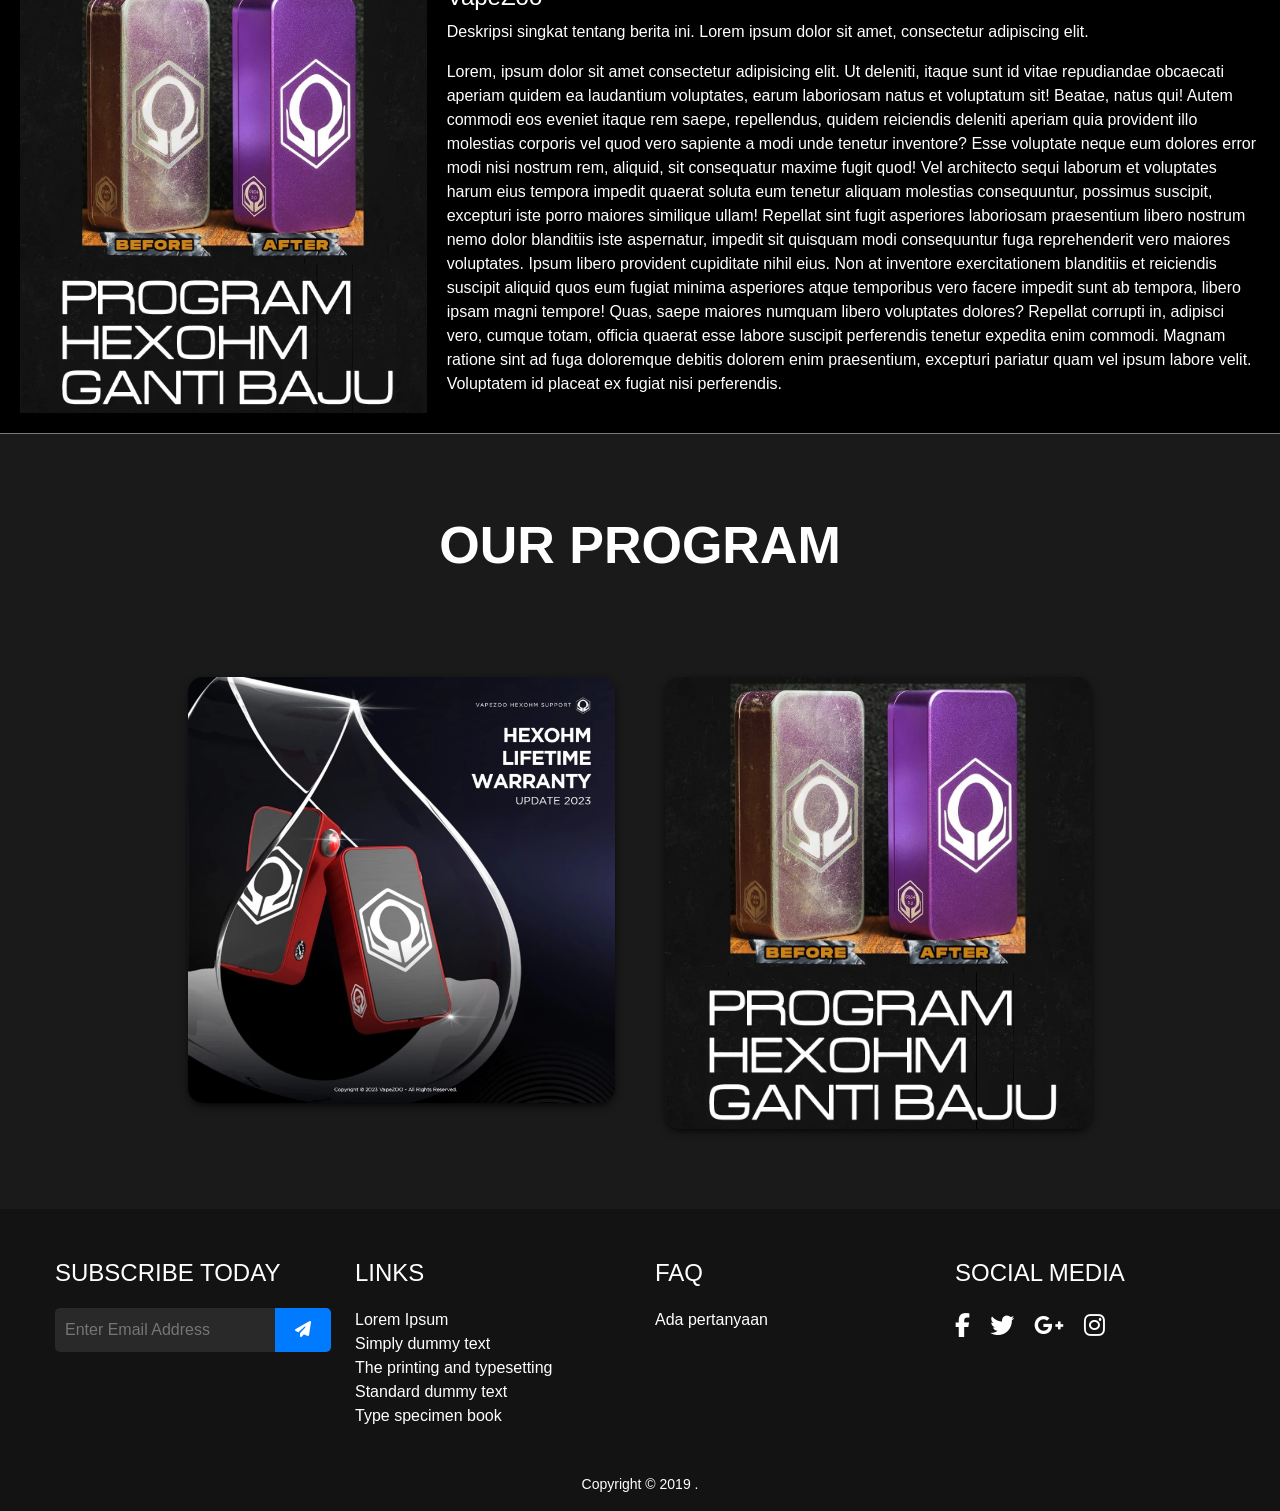
<file: news.html>
<!DOCTYPE html>
<html lang="id">

<head>
    <meta charset="UTF-8">
    <meta http-equiv="X-UA-Compatible" content="IE=edge">
    <meta name="viewport" content="width=device-width, initial-scale=1, shrink-to-fit=no">
    <meta name="viewport" content="width=device-width, initial-scale=1.0">
    <link rel="shortcut icon" href="images/logo/faviconvzoo.png" type="image/x-icon">
    <title>VapeZoo</title>
    <link rel="stylesheet" href="css/style.css">
    <link rel="stylesheet" href="https://cdnjs.cloudflare.com/ajax/libs/font-awesome/5.15.3/css/all.min.css"
        integrity="sha512-iBBXm8fW90+nuLcSKlbmrPcLa0OT92xO1BIsZ+ywDWZCvqsWgccV3gFoRBv0z+8dLJgyAHIhR35VZc2oM/gI1w=="
        crossorigin="anonymous" referrerpolicy="no-referrer" />
    <link rel="stylesheet" href="https://cdn.jsdelivr.net/npm/bootstrap@4.0.0/dist/css/bootstrap.min.css"
        integrity="sha384-Gn5384xqQ1aoWXA+058RXPxPg6fy4IWvTNh0E263XmFcJlSAwiGgFAW/dAiS6JXm" crossorigin="anonymous">
    <link rel="stylesheet" href="https://cdnjs.cloudflare.com/ajax/libs/font-awesome/6.2.1/css/all.min.css"
        integrity="sha512-MV7K8+y+gLIBoVD59lQIYicR65iaqukzvf/nwasF0nqhPay5w/9lJmVM2hMDcnK1OnMGCdVK+iQrJ7lzPJQd1w=="
        crossorigin="anonymous" referrerpolicy="no-referrer" />
</head>

<body>

    <header>
        <nav class="navbar navbar-expand-lg navbar-dark fixed-top">
            <div class="container">
                <a class="navbar-brand" href="index.html"><img src="images/logo/logo_vzoo.webp" /></a>
                <button class="navbar-toggler" type="button" data-toggle="collapse" data-target="#navBarContent"
                    aria-controls="navBarContent" aria-expanded="false" aria-label="Toggle Navigation">
                    <span class="navbar-toggler-icon"></span>
                </button>
            </div>
            <div class="collapse navbar-collapse" id="navBarContent">
                <ul class="navbar-nav mr-auto">
                    <li class="nav-item">
                        <a class="nav-link" href="index.html">Home</a>
                    </li>
                    <li class="nav-item">
                        <a class="nav-link" href="about.html">about</a>
                    </li>
                    <li class="nav-item">
                        <a class="nav-link" href="products.html">products</a>
                    </li>
                    <li class="nav-item">
                        <a class="nav-link" href="hexohm.html">hexohm</a>
                    </li>
                    <li class="nav-item">
                        <a class="nav-link" href="news.html">news</a>
                    </li>
                    <li class="nav-item">
                        <a class="nav-link" style="width: 200px;" href="contact.html">contact us</a>
                    </li>
                </ul>
            </div>
        </nav>
    </header>
    <main>
        <section>
            <div id="carouselExampleIndicators" class="carousel slide" data-ride="carousel">
                <ol class="carousel-indicators">
                    <li data-target="#carouselExampleIndicators" data-slide-to="0" class="active"></li>
                    <li data-target="#carouselExampleIndicators" data-slide-to="1"></li>
                    <li data-target="#carouselExampleIndicators" data-slide-to="2"></li>
                </ol>
                <div class="carousel-inner">
                    <div class="carousel-item active">
                        <a href="#"><img class="d-block w-100" src="images/banner-slider/banner-slider1.webp"
                                alt="First slide" /></a>
                    </div>
                    <div class="carousel-item">
                        <img class="d-block w-100" src="images/banner-slider/banner-slider2.webp" alt="Second slide" />
                    </div>
                    <div class="carousel-item">
                        <img class="d-block w-100" src="images/banner-slider/banner-slider3.webp" alt="Third slide" />
                    </div>
                </div>
                <a class="carousel-control-prev" href="#carouselExampleIndicators" role="button" data-slide="prev">
                    <span class="carousel-control-prev-icon" aria-hidden="true"></span>
                    <span class="sr-only">Previous</span>
                </a>
                <a class="carousel-control-next" href="#carouselExampleIndicators" role="button" data-slide="next">
                    <span class="carousel-control-next-icon" aria-hidden="true"></span>
                    <span class="sr-only">Next</span>
                </a>
            </div>
        </section>

        <!-- news -->
        <div class="news-container">
            <aside class="news-image">
                <img src="images/banner-iklan/bannerads2.png" alt="Gambar 1">
            </aside>
            <article class="news-description">
                <h2>VapeZoo</h2>
                <p>Deskripsi singkat tentang berita ini. Lorem ipsum dolor sit amet, consectetur adipiscing elit.</p>
                <p>Lorem, ipsum dolor sit amet consectetur adipisicing elit. Ut deleniti, itaque sunt id vitae
                    repudiandae obcaecati aperiam quidem ea laudantium voluptates, earum laboriosam natus et voluptatum
                    sit! Beatae, natus qui! Autem commodi eos eveniet itaque rem saepe, repellendus, quidem reiciendis
                    deleniti aperiam quia provident illo molestias corporis vel quod vero sapiente a modi unde tenetur
                    inventore? Esse voluptate neque eum dolores error modi nisi nostrum rem, aliquid, sit consequatur
                    maxime fugit quod! Vel architecto sequi laborum et voluptates harum eius tempora impedit quaerat
                    soluta eum tenetur aliquam molestias consequuntur, possimus suscipit, excepturi iste porro maiores
                    similique ullam! Repellat sint fugit asperiores laboriosam praesentium libero nostrum nemo dolor
                    blanditiis iste aspernatur, impedit sit quisquam modi consequuntur fuga reprehenderit vero maiores
                    voluptates. Ipsum libero provident cupiditate nihil eius. Non at inventore exercitationem blanditiis
                    et reiciendis suscipit aliquid quos eum fugiat minima asperiores atque temporibus vero facere
                    impedit sunt ab tempora, libero ipsam magni tempore! Quas, saepe maiores numquam libero voluptates
                    dolores? Repellat corrupti in, adipisci vero, cumque totam, officia quaerat esse labore suscipit
                    perferendis tenetur expedita enim commodi. Magnam ratione sint ad fuga doloremque debitis dolorem
                    enim praesentium, excepturi pariatur quam vel ipsum labore velit. Voluptatem id placeat ex fugiat
                    nisi perferendis.</p>
            </article>
        </div>

        <!-- news -->
        <div class="news-container">
            <aside class="news-image">
                <img src="images/banner-iklan/bannerads2.png" alt="Gambar 1">
            </aside>
            <article class="news-description">
                <h2>VapeZoo</h2>
                <p>Deskripsi singkat tentang berita ini. Lorem ipsum dolor sit amet, consectetur adipiscing elit.</p>
                <p>Lorem, ipsum dolor sit amet consectetur adipisicing elit. Ut deleniti, itaque sunt id vitae
                    repudiandae obcaecati aperiam quidem ea laudantium voluptates, earum laboriosam natus et voluptatum
                    sit! Beatae, natus qui! Autem commodi eos eveniet itaque rem saepe, repellendus, quidem reiciendis
                    deleniti aperiam quia provident illo molestias corporis vel quod vero sapiente a modi unde tenetur
                    inventore? Esse voluptate neque eum dolores error modi nisi nostrum rem, aliquid, sit consequatur
                    maxime fugit quod! Vel architecto sequi laborum et voluptates harum eius tempora impedit quaerat
                    soluta eum tenetur aliquam molestias consequuntur, possimus suscipit, excepturi iste porro maiores
                    similique ullam! Repellat sint fugit asperiores laboriosam praesentium libero nostrum nemo dolor
                    blanditiis iste aspernatur, impedit sit quisquam modi consequuntur fuga reprehenderit vero maiores
                    voluptates. Ipsum libero provident cupiditate nihil eius. Non at inventore exercitationem blanditiis
                    et reiciendis suscipit aliquid quos eum fugiat minima asperiores atque temporibus vero facere
                    impedit sunt ab tempora, libero ipsam magni tempore! Quas, saepe maiores numquam libero voluptates
                    dolores? Repellat corrupti in, adipisci vero, cumque totam, officia quaerat esse labore suscipit
                    perferendis tenetur expedita enim commodi. Magnam ratione sint ad fuga doloremque debitis dolorem
                    enim praesentium, excepturi pariatur quam vel ipsum labore velit. Voluptatem id placeat ex fugiat
                    nisi perferendis.</p>
            </article>
        </div>

        <!-- news -->
        <div class="news-container">
            <aside class="news-image">
                <img src="images/banner-iklan/bannerads2.png" alt="Gambar 1">
            </aside>
            <article class="news-description">
                <h2>VapeZoo</h2>
                <p>Deskripsi singkat tentang berita ini. Lorem ipsum dolor sit amet, consectetur adipiscing elit.</p>
                <p>Lorem, ipsum dolor sit amet consectetur adipisicing elit. Ut deleniti, itaque sunt id vitae
                    repudiandae obcaecati aperiam quidem ea laudantium voluptates, earum laboriosam natus et voluptatum
                    sit! Beatae, natus qui! Autem commodi eos eveniet itaque rem saepe, repellendus, quidem reiciendis
                    deleniti aperiam quia provident illo molestias corporis vel quod vero sapiente a modi unde tenetur
                    inventore? Esse voluptate neque eum dolores error modi nisi nostrum rem, aliquid, sit consequatur
                    maxime fugit quod! Vel architecto sequi laborum et voluptates harum eius tempora impedit quaerat
                    soluta eum tenetur aliquam molestias consequuntur, possimus suscipit, excepturi iste porro maiores
                    similique ullam! Repellat sint fugit asperiores laboriosam praesentium libero nostrum nemo dolor
                    blanditiis iste aspernatur, impedit sit quisquam modi consequuntur fuga reprehenderit vero maiores
                    voluptates. Ipsum libero provident cupiditate nihil eius. Non at inventore exercitationem blanditiis
                    et reiciendis suscipit aliquid quos eum fugiat minima asperiores atque temporibus vero facere
                    impedit sunt ab tempora, libero ipsam magni tempore! Quas, saepe maiores numquam libero voluptates
                    dolores? Repellat corrupti in, adipisci vero, cumque totam, officia quaerat esse labore suscipit
                    perferendis tenetur expedita enim commodi. Magnam ratione sint ad fuga doloremque debitis dolorem
                    enim praesentium, excepturi pariatur quam vel ipsum labore velit. Voluptatem id placeat ex fugiat
                    nisi perferendis.</p>
            </article>
        </div>

        <!-- banner ads -->
        <section class="banner-ads">
            <h1>our program</h1>
            <div class="grid-banner-ads banner-ads-container">
                <a href="products.html">
                    <img src="images/banner-iklan/banneriklan1.png" alt="">
                </a>
                <a href="products.html">
                    <img src="images/banner-iklan/bannerads2.png" alt="">
                </a>
            </div>
        </section>

    </main>
    <footer>
        <div class="container">
            <div class="row">
                <div class="col-lg-3 col-md-6 col-sm-12">
                    <div class="single_footer">
                        <h4>Subscribe today</h4>
                        <div class="signup_form">
                            <form action="#" class="subscribe">
                                <input type="text" class="subscribe__input" placeholder="Enter Email Address">
                                <button type="button" class="subscribe__btn"><i class="fas fa-paper-plane"></i></button>
                            </form>
                        </div>
                    </div>
                </div>
                <div class="col-lg-3 col-md-6 col-sm-12">
                    <div class="single_footer single_footer_links">
                        <h4>Links</h4>
                        <ul>
                            <li><a href="#">Lorem Ipsum</a></li>
                            <li><a href="#">Simply dummy text</a></li>
                            <li><a href="#">The printing and typesetting </a></li>
                            <li><a href="#">Standard dummy text</a></li>
                            <li><a href="#">Type specimen book</a></li>
                        </ul>
                    </div>
                </div>
                <div class="col-lg-3 col-md-6 col-sm-12">
                    <div class="single_footer single_footer_links">
                        <h4>FAQ</h4>
                        <ul>
                            <li><a href="faq.html">Ada pertanyaan</a></li>
                        </ul>
                    </div>
                </div>
                <div class="col-lg-3 col-md-6 col-sm-12">
                    <div class="single_footer single_footer_links">
                        <h4>Social Media</h4>
                        <div class="social_profile">
                            <ul>
                                <li><a href="#"><i class="fab fa-facebook-f"></i></a></li>
                                <li><a href="#"><i class="fab fa-twitter"></i></a></li>
                                <li><a href="#"><i class="fab fa-google-plus-g"></i></a></li>
                                <li><a href="#"><i class="fab fa-instagram"></i></a></li>
                            </ul>
                        </div>
                    </div>
                </div>
            </div>
            <div class="row">
                <div class="col-lg-12 col-sm-12 col-xs-12">
                    <p class="copyright">Copyright © 2019 .</p>
                </div>
            </div>
        </div>
    </footer>

    <script src="https://code.jquery.com/jquery-3.2.1.slim.min.js"
        integrity="sha384-KJ3o2DKtIkvYIK3UENzmM7KCkRr/rE9/Qpg6aAZGJwFDMVNA/GpGFF93hXpG5KkN"
        crossorigin="anonymous"></script>
    <script src="https://cdn.jsdelivr.net/npm/popper.js@1.12.9/dist/umd/popper.min.js"
        integrity="sha384-ApNbgh9B+Y1QKtv3Rn7W3mgPxhU9K/ScQsAP7hUibX39j7fakFPskvXusvfa0b4Q"
        crossorigin="anonymous"></script>
    <script src="https://cdn.jsdelivr.net/npm/bootstrap@4.0.0/dist/js/bootstrap.min.js"
        integrity="sha384-JZR6Spejh4U02d8jOt6vLEHfe/JQGiRRSQQxSfFWpi1MquVdAyjUar5+76PVCmYl"
        crossorigin="anonymous"></script>
    <script src="js/faq.js"></script>
    
</body>


</html>
</file>
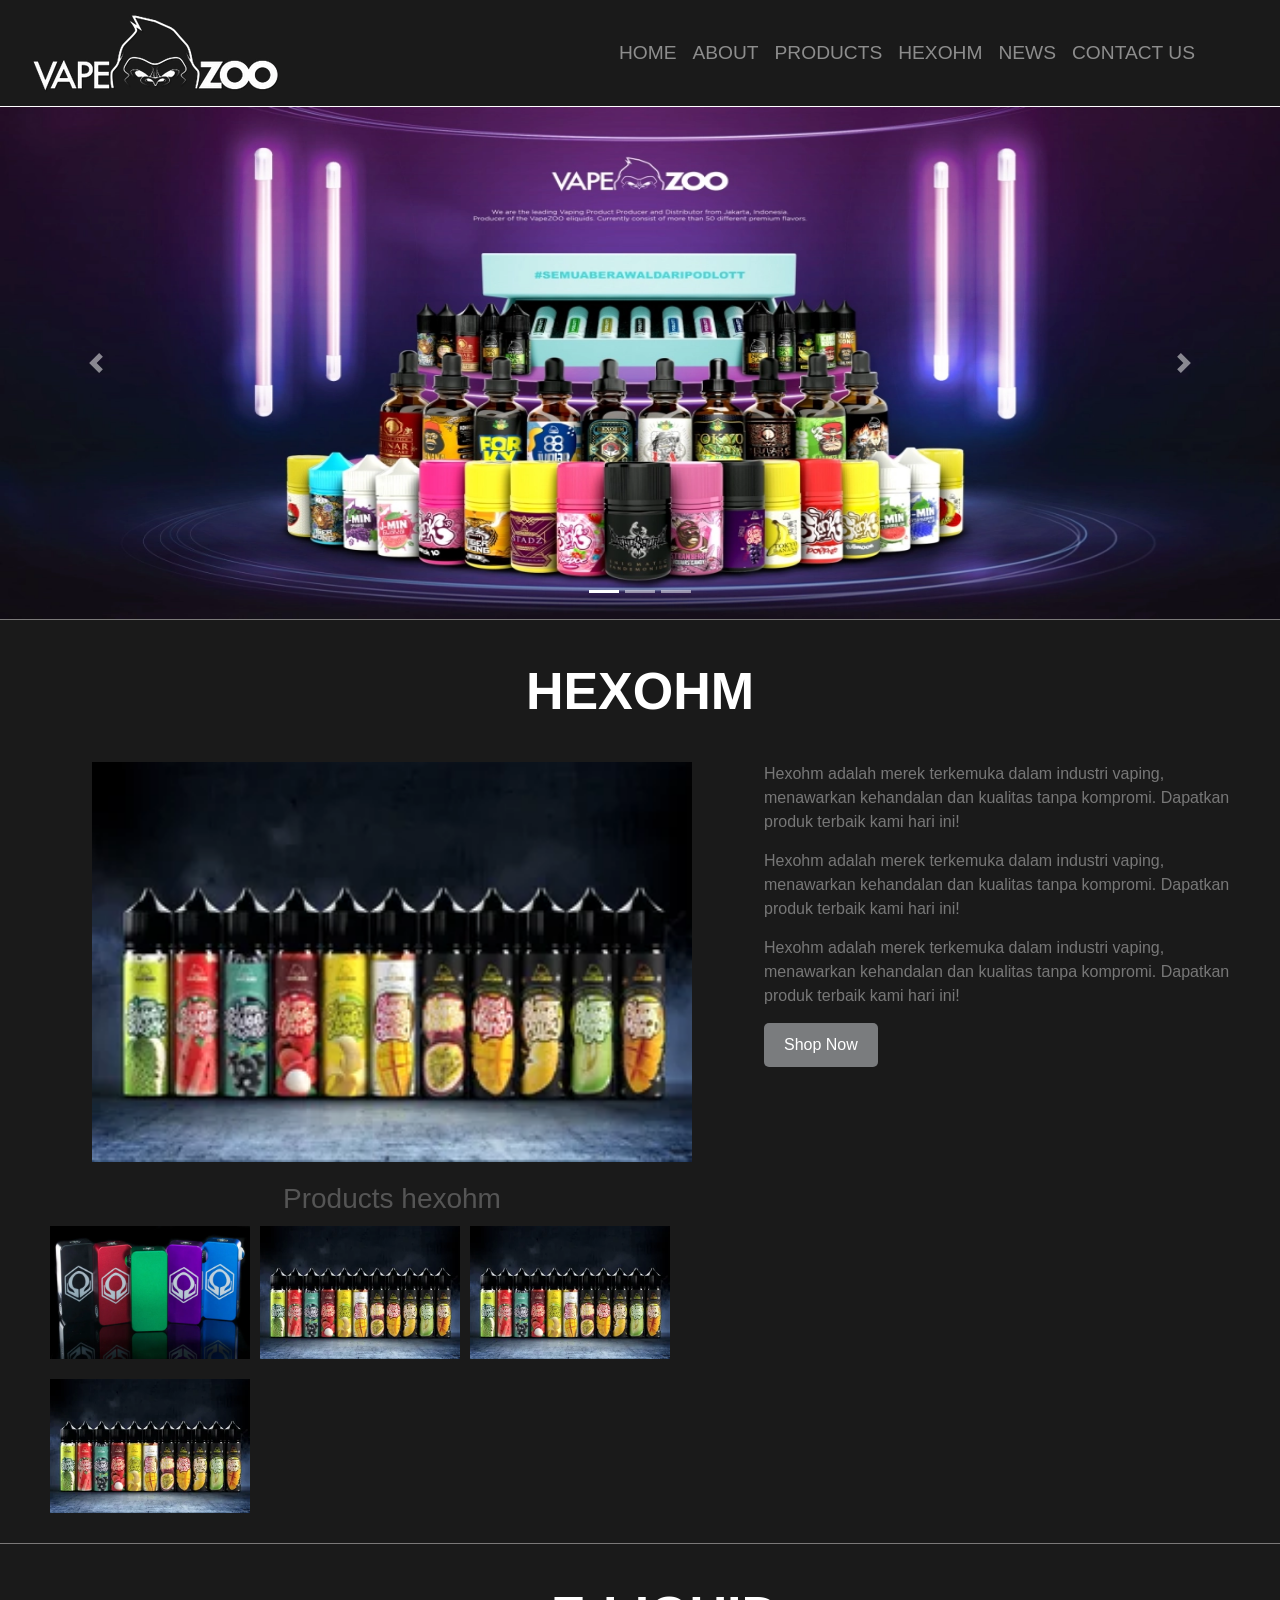
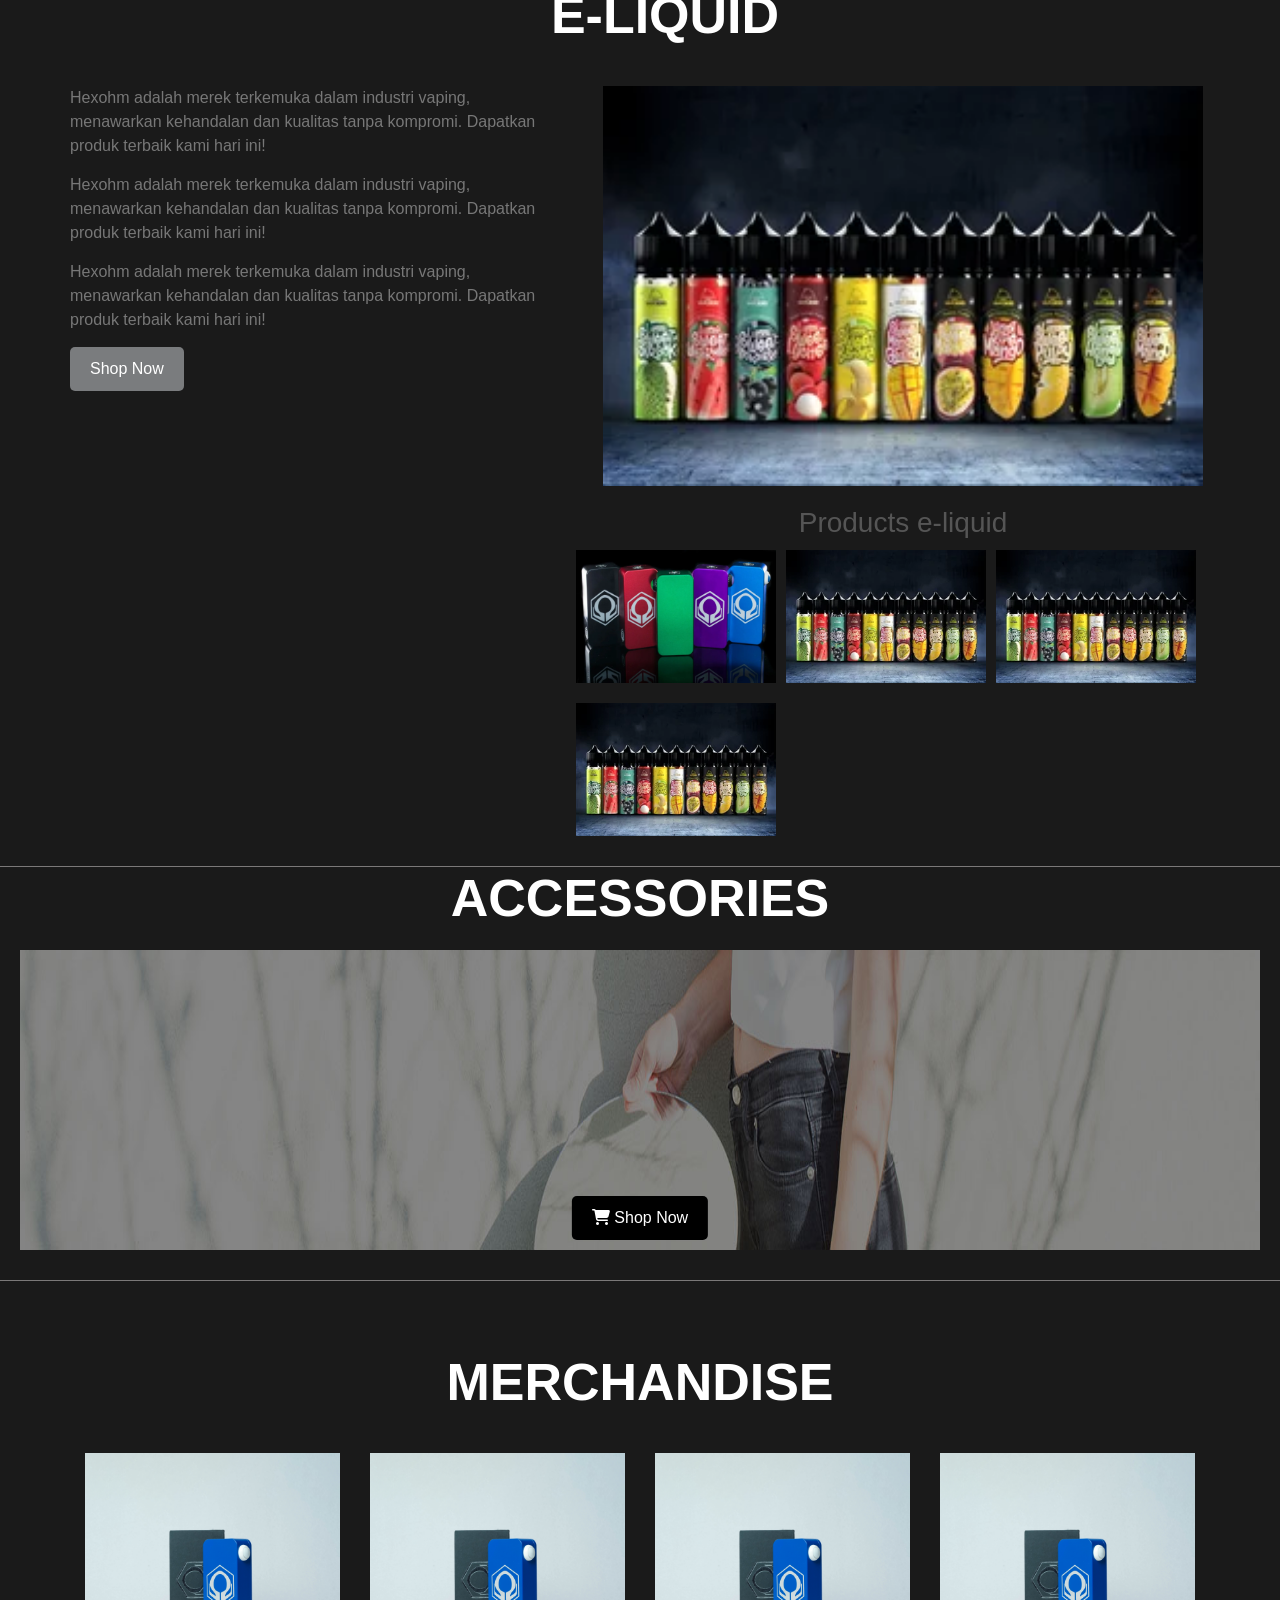
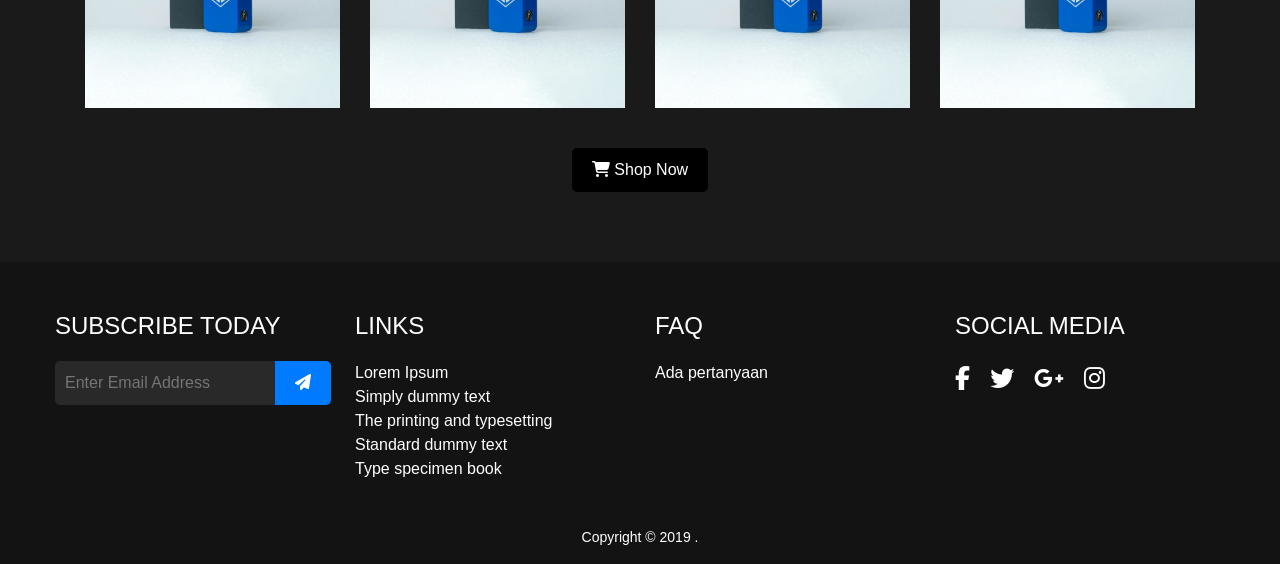
<file: products.html>
<!DOCTYPE html>
<html lang="id">

<head>
    <meta charset="UTF-8">
    <meta http-equiv="X-UA-Compatible" content="IE=edge">
    <meta name="viewport" content="width=device-width, initial-scale=1, shrink-to-fit=no">
    <meta name="viewport" content="width=device-width, initial-scale=1.0">
    <link rel="shortcut icon" href="images/logo/faviconvzoo.png" type="image/x-icon">
    <title>VapeZoo</title>
    <link rel="stylesheet" href="css/style.css">
    <link rel="stylesheet" href="https://cdnjs.cloudflare.com/ajax/libs/font-awesome/5.15.3/css/all.min.css"
        integrity="sha512-iBBXm8fW90+nuLcSKlbmrPcLa0OT92xO1BIsZ+ywDWZCvqsWgccV3gFoRBv0z+8dLJgyAHIhR35VZc2oM/gI1w=="
        crossorigin="anonymous" referrerpolicy="no-referrer" />
    <link rel="stylesheet" href="https://cdn.jsdelivr.net/npm/bootstrap@4.0.0/dist/css/bootstrap.min.css"
        integrity="sha384-Gn5384xqQ1aoWXA+058RXPxPg6fy4IWvTNh0E263XmFcJlSAwiGgFAW/dAiS6JXm" crossorigin="anonymous">
    <link rel="stylesheet" href="https://cdnjs.cloudflare.com/ajax/libs/font-awesome/6.2.1/css/all.min.css"
        integrity="sha512-MV7K8+y+gLIBoVD59lQIYicR65iaqukzvf/nwasF0nqhPay5w/9lJmVM2hMDcnK1OnMGCdVK+iQrJ7lzPJQd1w=="
        crossorigin="anonymous" referrerpolicy="no-referrer" />
</head>

<body>

    <header>
        <nav class="navbar navbar-expand-lg navbar-dark fixed-top">
            <div class="container">
                <a class="navbar-brand" href="index.html"><img src="images/logo/logo_vzoo.webp" /></a>
                <button class="navbar-toggler" type="button" data-toggle="collapse" data-target="#navBarContent"
                    aria-controls="navBarContent" aria-expanded="false" aria-label="Toggle Navigation">
                    <span class="navbar-toggler-icon"></span>
                </button>
            </div>
            <div class="collapse navbar-collapse" id="navBarContent">
                <ul class="navbar-nav mr-auto">
                    <li class="nav-item">
                        <a class="nav-link" href="index.html">Home</a>
                    </li>
                    <li class="nav-item">
                        <a class="nav-link" href="about.html">about</a>
                    </li>
                    <li class="nav-item">
                        <a class="nav-link" href="products.html">products</a>
                    </li>
                    <li class="nav-item">
                        <a class="nav-link" href="hexohm.html">hexohm</a>
                    </li>
                    <li class="nav-item">
                        <a class="nav-link" href="news.html">news</a>
                    </li>
                    <li class="nav-item">
                        <a class="nav-link" style="width: 200px;" href="contact.html">contact us</a>
                    </li>
                </ul>
            </div>
        </nav>
    </header>
    <main>
        <!-- slider -->
        <section>
            <div id="carouselExampleIndicators" class="carousel slide" data-ride="carousel">
                <ol class="carousel-indicators">
                    <li data-target="#carouselExampleIndicators" data-slide-to="0" class="active"></li>
                    <li data-target="#carouselExampleIndicators" data-slide-to="1"></li>
                    <li data-target="#carouselExampleIndicators" data-slide-to="2"></li>
                </ol>
                <div class="carousel-inner">
                    <div class="carousel-item active">
                        <a href="#"><img class="d-block w-100" src="images/banner-slider/banner-slider1.webp"
                                alt="First slide" /></a>
                    </div>
                    <div class="carousel-item">
                        <a href="#"></a><img class="d-block w-100" src="images/banner-slider/banner-slider2.webp"
                            alt="Second slide" /></a>
                    </div>
                    <div class="carousel-item">
                        <a href="#"></a><img class="d-block w-100" src="images/banner-slider/banner-slider3.webp"
                            alt="Third slide" /></a>
                    </div>
                </div>
                <a class="carousel-control-prev" href="#carouselExampleIndicators" role="button" data-slide="prev">
                    <span class="carousel-control-prev-icon" aria-hidden="true"></span>
                    <span class="sr-only">Previous</span>
                </a>
                <a class="carousel-control-next" href="#carouselExampleIndicators" role="button" data-slide="next">
                    <span class="carousel-control-next-icon" aria-hidden="true"></span>
                    <span class="sr-only">Next</span>
                </a>
            </div>
        </section>

        <!-- hexohm -->
        <section class="hexohm">
            <div class="heading-wrapper">
                <h2>Hexohm</h2>
            </div>
            <article>
                <div class="large-photo">
                    <img class="large-img" src="images/products/hexohm.webp" alt="Large Photo">
                </div>
                <h3>Products hexohm</h3>
                <div class="image-gallery">
                    <img class="gallery-img" src="images/products/hexohm.webp" alt="Product 1">
                    <img class="gallery-img" src="images/products/qt=q_85.webp" alt="Product 2">
                    <img class="gallery-img" src="images/products/qt=q_85.webp" alt="Product 3">
                    <img class="gallery-img" src="images/products/qt=q_85.webp" alt="Product 4">
                </div>
            </article>
            <aside>
                <div class="product-description">
                    <p>Hexohm adalah merek terkemuka dalam industri vaping, menawarkan kehandalan dan kualitas tanpa
                        kompromi. Dapatkan produk terbaik kami hari ini!</p>
                    <p>Hexohm adalah merek terkemuka dalam industri vaping, menawarkan kehandalan dan kualitas tanpa
                        kompromi. Dapatkan produk terbaik kami hari ini!</p>
                    <p>Hexohm adalah merek terkemuka dalam industri vaping, menawarkan kehandalan dan kualitas tanpa
                        kompromi. Dapatkan produk terbaik kami hari ini!</p>
                    <button>Shop Now</button>
                </div>
            </aside>
        </section>

        <!-- hexohm -->
        <section class="hexohm" style="padding-left: 70px;">
            <div class="heading-wrapper">
                <h2>e-liquid</h2>
            </div>
            <aside>
                <div class="product-description">
                    <p>Hexohm adalah merek terkemuka dalam industri vaping, menawarkan kehandalan dan kualitas tanpa
                        kompromi. Dapatkan produk terbaik kami hari ini!</p>
                    <p>Hexohm adalah merek terkemuka dalam industri vaping, menawarkan kehandalan dan kualitas tanpa
                        kompromi. Dapatkan produk terbaik kami hari ini!</p>
                    <p>Hexohm adalah merek terkemuka dalam industri vaping, menawarkan kehandalan dan kualitas tanpa
                        kompromi. Dapatkan produk terbaik kami hari ini!</p>
                    <button>Shop Now</button>
                </div>
            </aside>
            <article>
                <div class="large-photo">
                    <img class="large-img" src="images/products/hexohm.webp" alt="Large Photo">
                </div>
                <h3>Products e-liquid</h3>
                <div class="image-gallery">
                    <img class="gallery-img" src="images/products/hexohm.webp" alt="Product 1">
                    <img class="gallery-img" src="images/products/qt=q_85.webp" alt="Product 2">
                    <img class="gallery-img" src="images/products/qt=q_85.webp" alt="Product 3">
                    <img class="gallery-img" src="images/products/qt=q_85.webp" alt="Product 4">
                </div>
            </article>
        </section>

        <!-- Accessoris section -->
        <section class="accessoris">
            <div class="heading-wrapper">
                <h2>Accessories</h2>
            </div>
            <div class="container-accessoris">
                <div class="row">
                    <div class="col-md-12">
                        <div class="accessory-item">
                            <img src="images/bg-01.jpg" alt="Accessory">
                            <div class="floating-button">
                                <a href="#" class="shop-now-btn"><i class="fas fa-shopping-cart"></i> Shop Now</a>
                            </div>
                        </div>
                    </div>
                </div>
            </div>
        </section>

        <!-- Merchandise section -->
        <section class="merchandise">
            <div class="container">
                <div class="row">
                    <div class="heading-wrapper">
                        <h2>Merchandise</h2>
                    </div>
                </div>
                <div class="row merchandise-items">
                    <div class="col-md-3">
                        <img src="images/products/DSC03530.jpg" alt="Merchandise 1">
                    </div>
                    <div class="col-md-3">
                        <img src="images/products/DSC03530.jpg" alt="Merchandise 2">
                    </div>
                    <div class="col-md-3">
                        <img src="images/products/DSC03530.jpg" alt="Merchandise 3">
                    </div>
                    <div class="col-md-3">
                        <img src="images/products/DSC03530.jpg" alt="Merchandise 4">
                    </div>
                </div>
                <div class="button-shop-merch">
                    <a href="#" class="shop-now-btn"><i class="fas fa-shopping-cart"></i> Shop Now</a>
                </div>
            </div>
        </section>




    </main>
    <footer>
        <div class="container">
            <div class="row">
                <div class="col-lg-3 col-md-6 col-sm-12">
                    <div class="single_footer">
                        <h4>Subscribe today</h4>
                        <div class="signup_form">
                            <form action="#" class="subscribe">
                                <input type="text" class="subscribe__input" placeholder="Enter Email Address">
                                <button type="button" class="subscribe__btn"><i class="fas fa-paper-plane"></i></button>
                            </form>
                        </div>
                    </div>
                </div>
                <div class="col-lg-3 col-md-6 col-sm-12">
                    <div class="single_footer single_footer_links">
                        <h4>Links</h4>
                        <ul>
                            <li><a href="#">Lorem Ipsum</a></li>
                            <li><a href="#">Simply dummy text</a></li>
                            <li><a href="#">The printing and typesetting </a></li>
                            <li><a href="#">Standard dummy text</a></li>
                            <li><a href="#">Type specimen book</a></li>
                        </ul>
                    </div>
                </div>
                <div class="col-lg-3 col-md-6 col-sm-12">
                    <div class="single_footer single_footer_links">
                        <h4>FAQ</h4>
                        <ul>
                            <li><a href="faq.html">Ada pertanyaan</a></li>
                        </ul>
                    </div>
                </div>
                <div class="col-lg-3 col-md-6 col-sm-12">
                    <div class="single_footer single_footer_links">
                        <h4>Social Media</h4>
                        <div class="social_profile">
                            <ul>
                                <li><a href="#"><i class="fab fa-facebook-f"></i></a></li>
                                <li><a href="#"><i class="fab fa-twitter"></i></a></li>
                                <li><a href="#"><i class="fab fa-google-plus-g"></i></a></li>
                                <li><a href="#"><i class="fab fa-instagram"></i></a></li>
                            </ul>
                        </div>
                    </div>
                </div>
            </div>
            <div class="row">
                <div class="col-lg-12 col-sm-12 col-xs-12">
                    <p class="copyright">Copyright © 2019 .</p>
                </div>
            </div>
        </div>
    </footer>

    <script src="https://code.jquery.com/jquery-3.2.1.slim.min.js"
        integrity="sha384-KJ3o2DKtIkvYIK3UENzmM7KCkRr/rE9/Qpg6aAZGJwFDMVNA/GpGFF93hXpG5KkN"
        crossorigin="anonymous"></script>
    <script src="https://cdn.jsdelivr.net/npm/popper.js@1.12.9/dist/umd/popper.min.js"
        integrity="sha384-ApNbgh9B+Y1QKtv3Rn7W3mgPxhU9K/ScQsAP7hUibX39j7fakFPskvXusvfa0b4Q"
        crossorigin="anonymous"></script>
    <script src="https://cdn.jsdelivr.net/npm/bootstrap@4.0.0/dist/js/bootstrap.min.js"
        integrity="sha384-JZR6Spejh4U02d8jOt6vLEHfe/JQGiRRSQQxSfFWpi1MquVdAyjUar5+76PVCmYl"
        crossorigin="anonymous"></script>
    <script src="js/faq.js"></script>
    
    <script>
        const largeImgs = document.querySelectorAll('.large-img');
        const galleryImgContainers = document.querySelectorAll('.image-gallery');

        galleryImgContainers.forEach((container, containerIndex) => {
            const galleryImgs = container.querySelectorAll('.gallery-img');
            let currentIndex = 0;

            // Function to show the next image
            function showNextImage() {
                currentIndex = (currentIndex + 1) % galleryImgs.length; // Loop back to the beginning if reached the end
                const src = galleryImgs[currentIndex].getAttribute('src');
                largeImgs[containerIndex].setAttribute('src', src);
            }

            // Add event listeners to gallery images
            galleryImgs.forEach((img, index) => {
                img.addEventListener('click', () => {
                    currentIndex = index;
                    const src = img.getAttribute('src');
                    largeImgs[containerIndex].setAttribute('src', src);
                });
            });

            // Auto switch images every 1 second
            setInterval(showNextImage, 1000);
        });
    </script>


</body>


</html>
</file>
<file: css/style.css>
* {
  box-sizing: border-box;
  margin: 0;
  padding: 0;
}

@import url("https://fonts.googleapis.com/css2?family=Roboto&display=swap");

html {
  scroll-behavior: smooth;
}

body {
  background-color: #1a1a1a;
  font-family: Arial, sans-serif;
  min-height: 100vh;
  display: flex;
  flex-direction: column;
}

main {
  flex: 1;
  padding-top: 83px;
}

/* style nav */
header {
  position: fixed;
  top: 0;
  left: 0;
  right: 0;
  z-index: 1300;
  background: #1a1a1a;
  padding: 1rem 2rem;
  display: flex;
  align-items: center;
}

header .logo img {
  max-height: 50px;
}

header .navbar {
  display: flex;
  align-items: center;
  background: #1a1a1a;
}

header .navbar a {
  font-size: 1.2rem;
  color: #fff;
  /* margin: 0 1rem; */
  text-decoration: none;
  text-transform: uppercase;
}

#menu-bar {
  font-size: 2rem;
  padding: 0.5rem 1rem;
  /* border: 0.1rem solid #000; */
  color: #fdfcfc;
  border-radius: 0.3rem;
  cursor: pointer;
  display: none;
}

.grid-banner-ads {
  display: grid;
  grid-template-columns: repeat(1, 1fr);
  grid-gap: 20px;
  max-width: 100%;
  margin: 100px auto 0;
}

.carousel-item > img {
  height: 32rem;
}

.carousel-item > a > img {
  top: 0;
  left: 0;
  min-width: 100%;
  height: 32rem;
}

/* Products */
section.products {
  position: relative;
  background-color: #1b1b1b;
  text-align: center;
  padding: 30px 0;
  color: #fff;
}

section.products h1 {
  margin-bottom: 20px;
  width: 100%;
  color: #fff;
  font-size: 52px;
  text-transform: uppercase;
  font-weight: 850;
  text-align: center;
}

.product-container {
  display: flex;
  justify-content: center;
  flex-wrap: wrap;
}

div.produk {
  padding: 20px;
  width: 25%;
  text-align: center;
  color: #fff;
  height: 100%;
  height: 100%;
  /* Menetapkan tinggi agar div memiliki tinggi tetap */
  position: relative;
  /* Menjadikan posisi relatif untuk konten internal */
}

div.produk img {
  transition: all 0.3s ease;
  border-radius: 15px;
  box-shadow: 0 3px 10px -2px #000;
  max-width: 100%;
  height: auto;
}

div.produk img:hover {
  transform: scale(0.9);
}

div.produk p {
  margin-top: 15px;
  font-weight: bold;
  font-style: archivo;
  text-transform: uppercase;
}

@media screen and (max-width: 768px) {
  div.produk {
    width: 80%;
  }

  section.products h1 {
    font-size: 30px;
  }
}

@media screen and (max-width: 280px) {
  div.produk {
    width: 100%;
  }
}

@media (max-width: 768px) {
  .hexohm h2 {
    font-size: 24px;
  }

  .hexohm article,
  .hexohm aside {
    max-width: 100%;
  }
}

@media (max-width: 768px) {
  header {
    position: static;
    background: transparent;
    padding: 0;
    box-shadow: none;
  }

  #carouselExampleIndicators {
    margin-top: 23px;
    /* Sesuaikan dengan tinggi navbar */
  }
}

#carouselExampleIndicators {
  margin-top: 23px;
  /* Sesuaikan dengan tinggi navbar */
}

/* banner ads */

.banner-ads {
  background-color: #1a1a1a;
  padding: 80px 0;
}

.banner-ads h1 {
  margin-bottom: 20px;
  width: 100%;
  color: #fff;
  font-size: 52px;
  text-transform: uppercase;
  font-weight: 850;
  text-align: center;
}

.banner-ads-container {
  display: flex;
  justify-content: center;
  gap: 50px;
}

.banner-ads-container a {
  display: block;
  max-width: 33.33%;
}

.banner-ads-container img {
  max-width: 100%;
  height: auto;
  border-radius: 15px;
  box-shadow: 0 3px 10px -2px #000;
  transition: transform 0.3s ease;
}

.banner-ads-container img:hover {
  transform: scale(1.05);
}

@media screen and (max-width: 768px) {
  .banner-ads-container {
    flex-direction: column;
    align-items: center;
  }

  .banner-ads-container a {
    max-width: 100%;
  }
}

/* card container */

.card-container {
  display: flex;
  flex-wrap: wrap;
  justify-content: center;
}

.card {
  width: 250px;
  background-color: #292929;
  /* Warna dominan hitam */
  color: #ffffff;
  /* Warna teks putih untuk kontras */
  border-radius: 8px;
  margin: 20px;
  padding: 20px;
  text-align: center;
  box-shadow: 0 4px 8px rgba(0, 0, 0, 0.1);
}

.card img {
  width: 100%;
  border-radius: 8px;
}

.card h1 {
  font-size: 20px;
  margin-top: 10px;
}

.card p {
  margin-top: 10px;
}

.btn-more {
  margin-top: 20px;
  padding: 10px 20px;
  background-color: #007bff;
  color: white;
  border: none;
  border-radius: 5px;
  cursor: pointer;
  transition: background-color 0.3s ease;
}

.btn-more:hover {
  background-color: #0056b3;
}

/* CSS untuk layar yang lebih kecil */
@media screen and (max-width: 768px) {
  .card {
    width: calc(50% - 40px);
    margin: 20px 20px 0;
  }
}

@media screen and (max-width: 480px) {
  .card {
    width: calc(100% - 40px);
    margin: 20px 20px 0;
  }
}

/* Styling untuk section Hexohm */
.hexohm {
  width: 100%;
  margin: 0 auto;
  padding: 20px;
  background-color: #1a1a1a;
  display: flex;
  flex-wrap: wrap;
  justify-content: space-between;
  color: #fff;
  /* Warna teks utama */
}

/* Styling untuk heading */
.hexohm .heading-wrapper {
  text-align: center;
  width: 100%;
  padding-top: 20px;
  margin-bottom: 20px;
}

.hexohm h2 {
  margin-bottom: 20px;
  width: 100%;
  color: #fff;
  font-size: 52px;
  text-transform: uppercase;
  font-weight: 850;
  text-align: center;
}

/* Styling untuk article */
.hexohm article {
  flex: 1;
}

.hexohm article h3 {
  color: #555;
  /* Warna teks sekunder */
  margin-bottom: 10px;
  text-align: center;
}

.hexohm .image-gallery {
  display: flex;
  gap: 10px;
  flex-wrap: wrap;
  padding-left: 30px;
}
.gallery-img:hover {
  cursor: pointer; /* Mengubah kursor menjadi pointer saat dihover */
}
.hexohm .image-gallery img {
  width: 100%;
  max-width: 200px;
  margin-bottom: 10px;
}

/* Styling untuk aside */
.hexohm aside {
  flex: 1;
  max-width: 40%;
}

.hexohm .product-description h3 {
  color: #555;
  /* Warna teks sekunder */
  margin-bottom: 10px;
}

.hexohm .product-description p {
  color: #777;
  /* Warna teks ketiga */
  margin-bottom: 15px;
}

.hexohm .product-description button {
  color: #fff;
  padding: 10px 20px;
  background-color: #7a7c7e;
  /* Warna utama */
  border: none;
  border-radius: 5px;
  cursor: pointer;
  transition: background-color 0.3s ease;
}

.hexohm .product-description button:hover {
  background-color: #363738;
  /* Warna utama saat dihover */
}

/* Styling untuk large photo */
.hexohm .large-photo {
  width: 100%;
  max-width: 600px;
  /* Adjust the max-width as needed */
  margin: 0 auto 20px;
  /* Adjust margin as needed */
  text-align: center;
  /* Center the image */
}

.hexohm .large-photo img {
  width: 100%;
  height: auto;
  /* Maintain aspect ratio */
  display: inline-block;
  /* Ensure proper alignment */
}

/* Footer */
footer {
  background-color: #141313;
  color: #fff;
  padding-top: 50px;
  margin-top: auto;
}

footer .container {
  max-width: 1200px;
  margin: 0 auto;
}

footer .row {
  display: flex;
  flex-wrap: wrap;
  justify-content: space-around;
  margin-bottom: 0px;
}

footer .col-lg-3,
footer .col-md-6,
footer .col-sm-12 {
  flex-basis: 30%;
}

footer .single_footer h4 {
  font-size: 24px;
  margin-bottom: 20px;
  text-transform: uppercase;
}

footer .single_footer ul {
  list-style: none;
  padding: 0;
}

footer .single_footer ul li a {
  color: #fff;
  text-decoration: none;
  transition: color 0.3s ease;
}

footer .single_footer ul li a:hover {
  color: rgb(67, 141, 163);
}

footer .single_footer_address ul li a {
  line-height: 2;
}

footer .signup_form .subscribe {
  display: flex;
  align-items: center;
  margin-bottom: 20px;
}

footer .signup_form .subscribe__input {
  flex-grow: 1;
  padding: 10px;
  background-color: #292929;
  color: #fff;
  border: none;
  border-radius: 5px 0 0 5px;
}

footer .signup_form .subscribe__btn {
  padding: 10px 20px;
  background-color: #007bff;
  color: #fff;
  border: none;
  border-radius: 0 5px 5px 0;
  cursor: pointer;
  transition: background-color 0.3s ease;
}

footer .signup_form .subscribe__btn:hover {
  background-color: #0056b3;
}

footer .social_profile ul {
  display: flex;
  list-style: none;
  padding: 0;
}

footer .social_profile ul li a {
  color: #fff;
  font-size: 24px;
  margin-right: 20px;
  transition: color 0.3s ease;
}

footer .social_profile ul li a:hover {
  color: rgb(67, 141, 163);
}

footer .copyright {
  text-align: center;
  margin-top: 30px;
  font-size: 14px;
}

footer .copyright a {
  color: #fff;
  text-decoration: none;
}

/* faq */
.section-faq {
  background-color: #2b2b2b;
  position: relative;
  /* Tambahkan ini untuk mengatur posisi elemen */
  padding-top: 4px;
  padding-bottom: 4px;
}

.wrapper {
  max-width: 75%;
  margin-top: 24px;
  margin-left: 180px;
}

.wrapper > p,
.wrapper > h1 {
  margin: 1.5rem 0;
  text-align: center;
}

.wrapper > h1 {
  letter-spacing: 3px;
  color: #fff;
}

.accordion {
  background-color: #1a1a1a;
  color: #fff;
  cursor: pointer;
  font-size: 1.6rem;
  width: 100%;
  padding: 2rem 2.5rem;
  border: none;
  outline: none;
  transition: 0.4s;
  display: flex;
  justify-content: space-between;
  align-items: center;
  font-weight: bold;
}

.accordion i {
  font-size: 1.6rem;
}

.active,
.accordion:hover {
  background-color: #1a1a1a;
}

.pannel {
  padding: 0 2rem 2.5rem 2rem;
  background-color: #1a1a1a;
  overflow: hidden;
  display: none;
}

.pannel p {
  color: #fff;
  font-size: 1.2rem;
  line-height: 1.4;
}

.faq {
  /* border: 1px solid #fff; */
  margin: 10px 0;
}

.faq.active {
  border: none;
}

/* Styling untuk section Hexohm pada layar yang lebih kecil */
@media screen and (max-width: 768px) {
  .hexohm {
    flex-direction: column;
    align-items: center;
  }

  .hexohm .heading-wrapper {
    padding-top: 0;
    margin-bottom: 10px;
  }

  .hexohm h2 {
    font-size: 36px;
  }

  .hexohm article {
    max-width: 100%;
  }

  .hexohm aside {
    max-width: 100%;
  }
}

/* Styling untuk footer pada layar yang lebih kecil */
@media screen and (max-width: 768px) {
  footer .col-lg-3,
  footer .col-md-6,
  footer .col-sm-12 {
    flex-basis: 100%;
    margin-bottom: 30px;
  }
}

/* Styling untuk section FAQ pada layar yang lebih kecil */
@media screen and (max-width: 768px) {
  .section-faq .wrapper {
    max-width: 90%;
    margin-left: auto;
    margin-right: auto;
  }

  .accordion {
    padding: 1.5rem 2rem;
    font-size: 1.1rem;
  }

  .pannel {
    padding: 0 2rem 2rem 2rem;
  }
}

.news-container {
  display: flex;
  align-items: center;
  background-color: #000000;
  /* Warna latar belakang hitam */
  color: #ffffff;
  /* Warna teks putih */
  padding: 20px;
}

.news-image {
  flex: 1;
  margin-right: 20px;
  /* Jarak antara gambar dan deskripsi */
}

.news-image img {
  max-width: 100%;
  /* Gambar akan mengisi lebar aside */
  height: auto;
}

.news-description {
  flex: 2;
}

.news-description h2 {
  font-size: 24px;
  margin-top: 0;
}

.news-description p {
  font-size: 16px;
}

/* Untuk responsif */
@media screen and (max-width: 768px) {
  .news-container {
    flex-direction: column;
    /* Ubah menjadi tata letak kolom saat layar kecil */
  }

  .news-image,
  .news-description {
    margin-right: 0;
    /* Hapus margin pada bagian deskripsi */
    width: 100%;
    /* Buat lebar penuh pada bagian deskripsi */
  }
}

/* tittle */
.container-title {
  background-size: cover;
  background-position: center;
  padding: 100px 0;
  text-align: center;
}

.section-title {
  font-size: 36px;
  color: #fff;
  text-transform: uppercase;
}

/* Responsiveness */
@media screen and (max-width: 768px) {
  .container-title {
    padding: 80px 0;
  }

  .section-title {
    font-size: 24px;
  }
}

/* contact us */

.contact-container {
  max-width: 800px;
  margin: 20px auto;
  margin-bottom: 0px;
  margin-top: 0px;
  padding: 20px;
  display: flex;
  flex-direction: column;
  align-items: center;
  /* Menyusun konten secara horizontal di tengah */
}

.contact-container h1 {
  margin-bottom: 20px;
  width: 100%;
  color: #fff;
  text-transform: uppercase;
  font-weight: 850;
  text-align: center;
}

.map-location {
  margin-bottom: 30px;
  /* Mengatur jarak bawah agar peta tidak terlalu dekat dengan form */
  width: 100%;
  /* Lebar peta 100% */
}

.map-location iframe {
  width: 100%;
  height: 450px;
  /* Mengatur tinggi peta */
}

.form-container {
  max-width: 400px;
  width: 100%;
  /* Lebar form 100% */
}

.input-group {
  margin-bottom: 20px;
}

.input-group label {
  display: block;
  margin-bottom: 5px;
}

.input-group input[type="text"],
.input-group input[type="email"],
.input-group input[type="tel"],
.input-group textarea {
  width: 100%;
  padding: 10px;
  border: none;
  background-color: #555;
  /* Warna input gelap */
  color: #fff;
  border-radius: 5px;
}

.input-group textarea {
  height: 100px;
}

button[type="submit"] {
  background-color: #242724; /* Warna latar belakang */
  color: white; /* Warna teks */
  padding: 10px 20px; /* Padding untuk ruang di dalam tombol */
  border: none; /* Menghilangkan border */
  border-radius: 4px; /* Membuat sudut tombol melengkung */
  cursor: pointer; /* Mengubah kursor saat diarahkan ke tombol */
  transition: background-color 0.3s ease; /* Transisi warna latar belakang */
}

button[type="submit"]:hover {
  background-color: #7f877f; /* Warna latar belakang saat tombol dihover */
}

.contact-us {
  background-color: #111111;
}

/* Accessoris section */
/* Accessoris section */
.accessoris {
  /* padding: 50px 0; */
  background-color: #1a1a1a;
  overflow-x: hidden;
}

.accessoris h2 {
  margin-bottom: 20px;
  width: 100%;
  color: #fff;
  font-size: 52px;
  text-transform: uppercase;
  font-weight: 850;
  text-align: center;
}
.accessory-item img {
  max-width: 100%;
  height: 300px;
  display: block;
  margin-bottom: 30px;
  padding-left: 20px;
  padding-right: 20px;
}

/* Floating button */
.floating-button {
  position: absolute;
  bottom: 20px;
  left: 50%;
  transform: translateX(-50%);
}

.shop-now-btn {
  display: inline-block;
  background-color: #000;
  color: #fff;
  padding: 10px 20px;
  border-radius: 5px;
  text-decoration: none;
  margin-bottom: 20px; /* Tambahkan margin-bottom 10px */
}

.shop-now-btn:hover {
  background-color: #333;
}

/* Merchandise Section */
.merchandise {
  padding: 50px 0;
  background-color: #1a1a1a;
  text-align: center;
}

.button-shop-merch {
  text-align: center;
  margin-top: 20px; /* Sesuaikan dengan jarak vertikal yang Anda inginkan dari gambar ke tombol */
}
.merchandise .heading-wrapper {
  text-align: center;
  width: 100%;
  padding-top: 20px;
  margin-bottom: 20px;
}

.merchandise h2 {
  margin-bottom: 20px;
  width: 100%;
  color: #fff;
  font-size: 52px;
  text-transform: uppercase;
  font-weight: 850;
  text-align: center;
}

.merchandise img {
  max-width: 100%;
  height: auto;
  margin-bottom: 20px;
}

section {
  border-top: 1px solid #7b7979;
}
</file>
